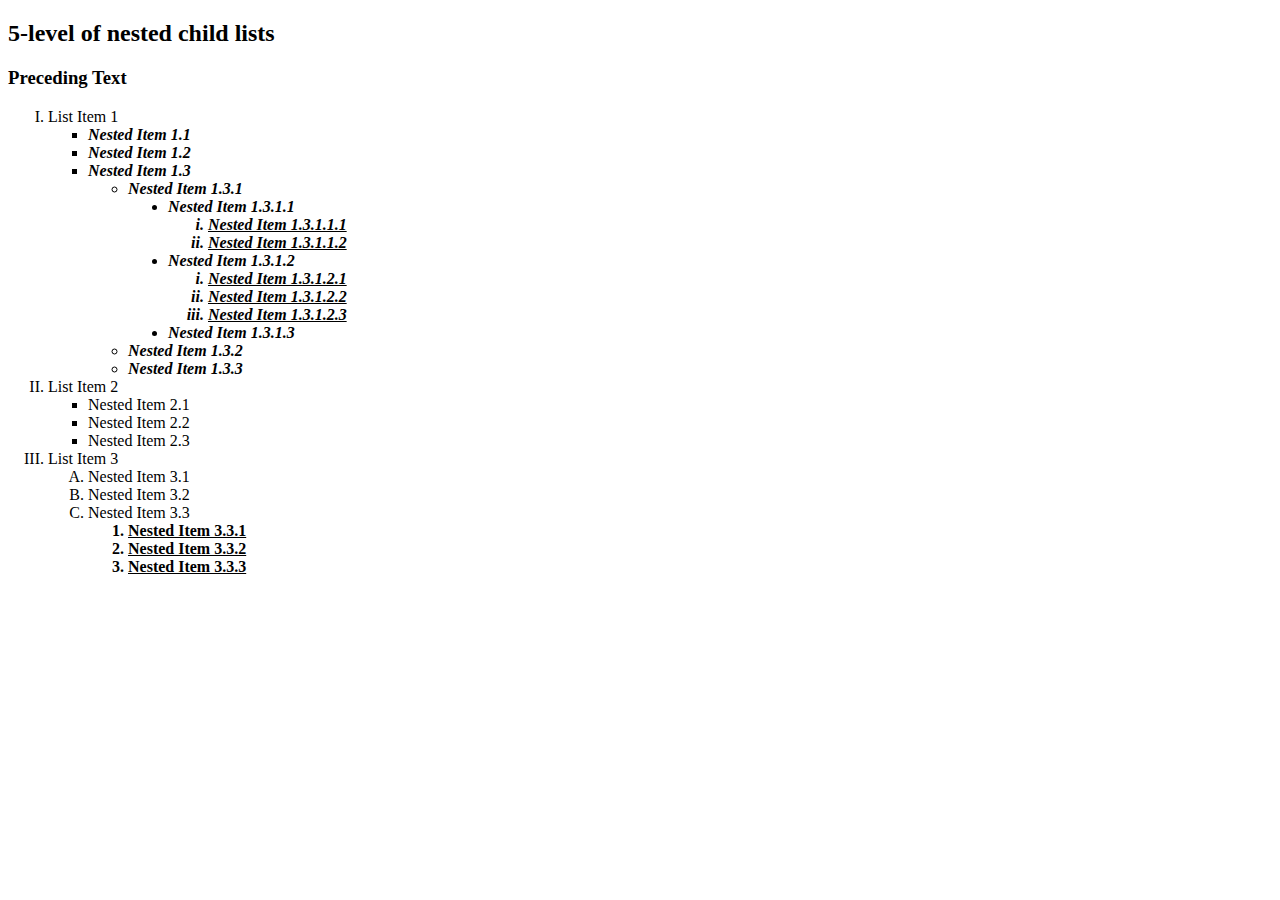
<file: Domasna 1.1/index.html>
<!DOCTYPE html>
<html>
    <head>
        <title>Working with multi-level nested HTML lists</title>
    </head>

    <body>

        <h2>5-level of nested child lists</h2>

        <h3>Preceding Text</h3>

        <ol type="I">

            <li>List Item 1

                <ul type="square"><b><i>

                    <li>Nested Item 1.1</li>
                    <li>Nested Item 1.2</li>
                    <li>Nested Item 1.3

                        <ul type="circle"><i>
                            
                            <li>Nested Item 1.3.1

                                <ul type="disc">

                                    <li>Nested Item 1.3.1.1

                                        <ol type="i"><u>

                                            <li>Nested Item 1.3.1.1.1</li>
                                            <li>Nested Item 1.3.1.1.2</li>  

                                        </u></ol>
                                    </li>
                                    <li>Nested Item 1.3.1.2

                                        <ol type="i"><u>

                                             <li>Nested Item 1.3.1.2.1</li>
                                             <li>Nested Item 1.3.1.2.2</li>
                                             <li>Nested Item 1.3.1.2.3</li>
                                             
                                        </u></ol>
                                    </li>
                                    <li>Nested Item 1.3.1.3</li>
                                    
                                </ul>
                            </li>
                            <li>Nested Item 1.3.2</li>
                            <li>Nested Item 1.3.3</li>
                            
                        </i></ul>
                    </li>
                    
                </i></b></ul>

            </li>

            <li>List Item 2

                 <ul type="square">
                    
                    <li>Nested Item 2.1</li>
                    <li>Nested Item 2.2</li>
                    <li>Nested Item 2.3</li>

                </ul>
            </li>

            <li>List Item 3

                <ol type="A">
                    
                    <li>Nested Item 3.1</li>
                    <li>Nested Item 3.2</li>
                    <li>Nested Item 3.3

                        <ol type="1"><b><u>
                            
                             <li>Nested Item 3.3.1</li>
                             <li>Nested Item 3.3.2</li>
                             <li>Nested Item 3.3.3</li>

                        </u></b></ol>
                        
                </ol>
            </li>

        </ol>



    </body>
</html>
</file>
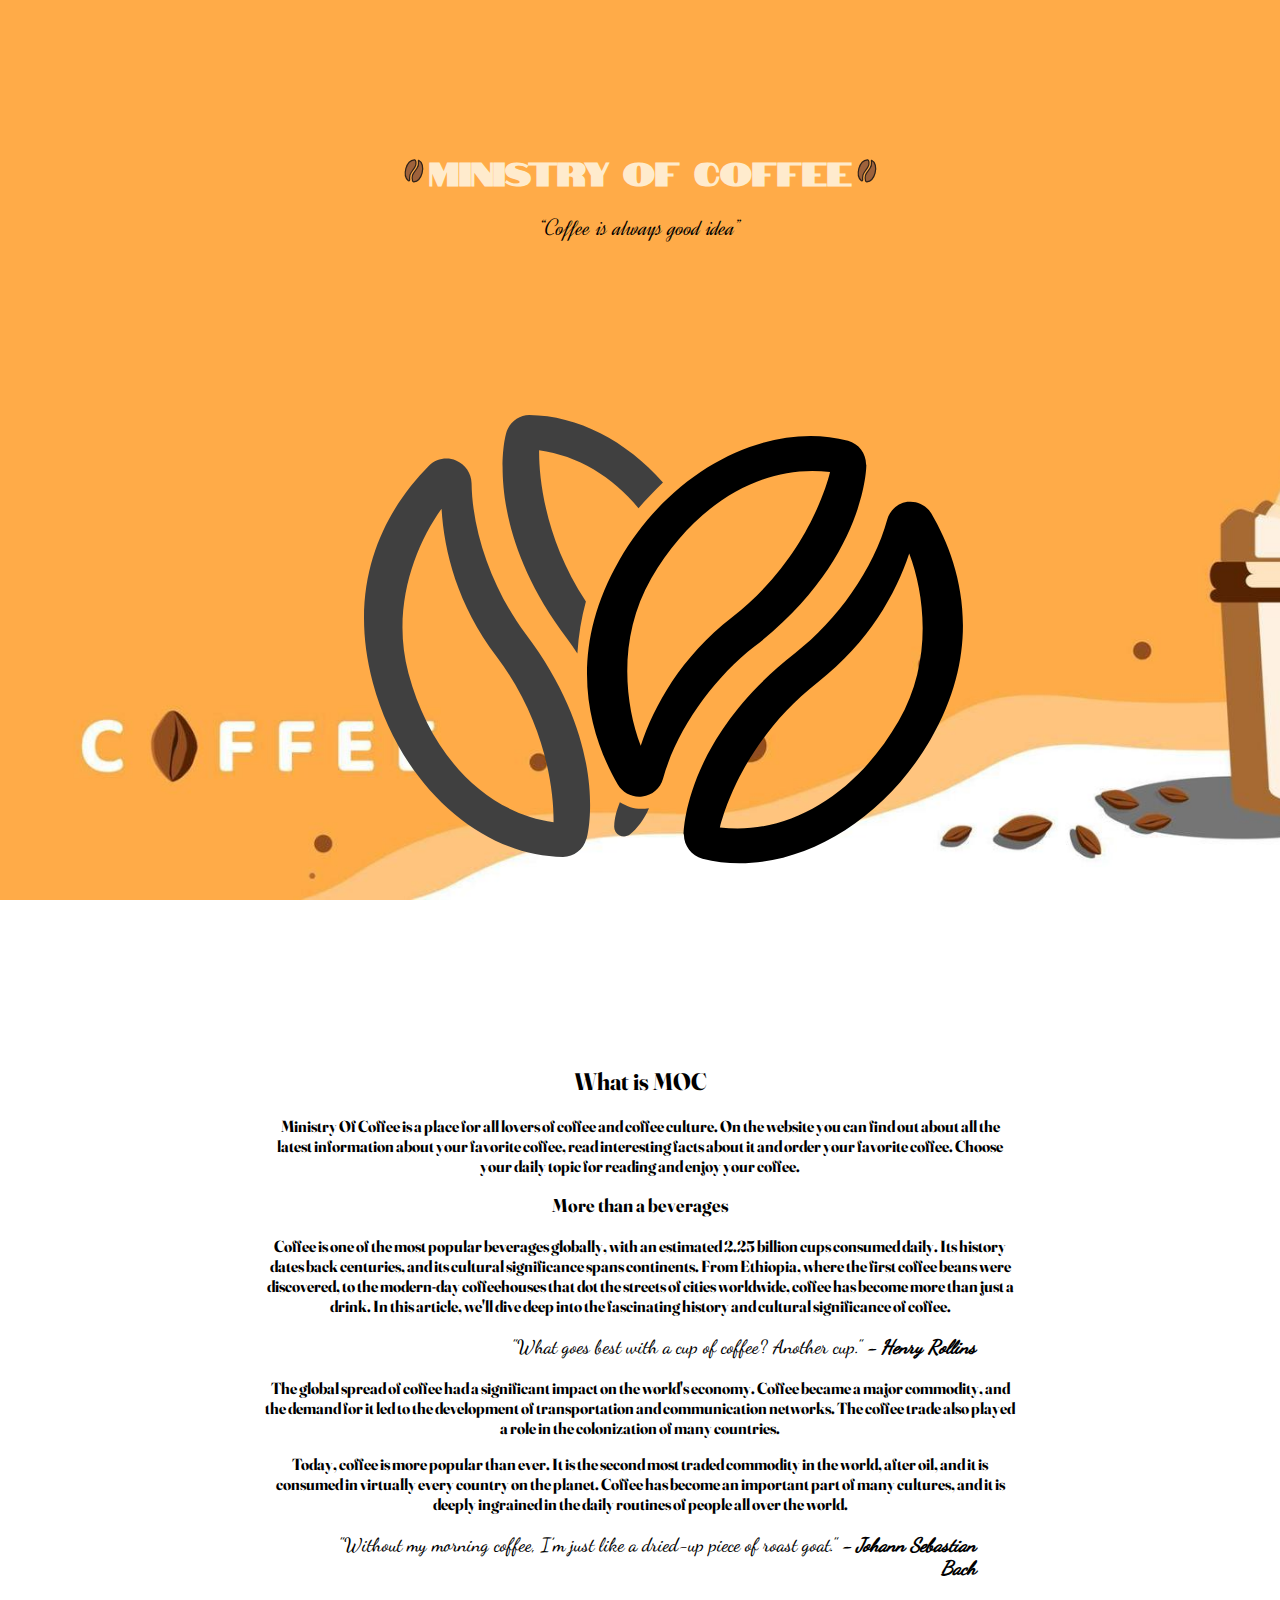
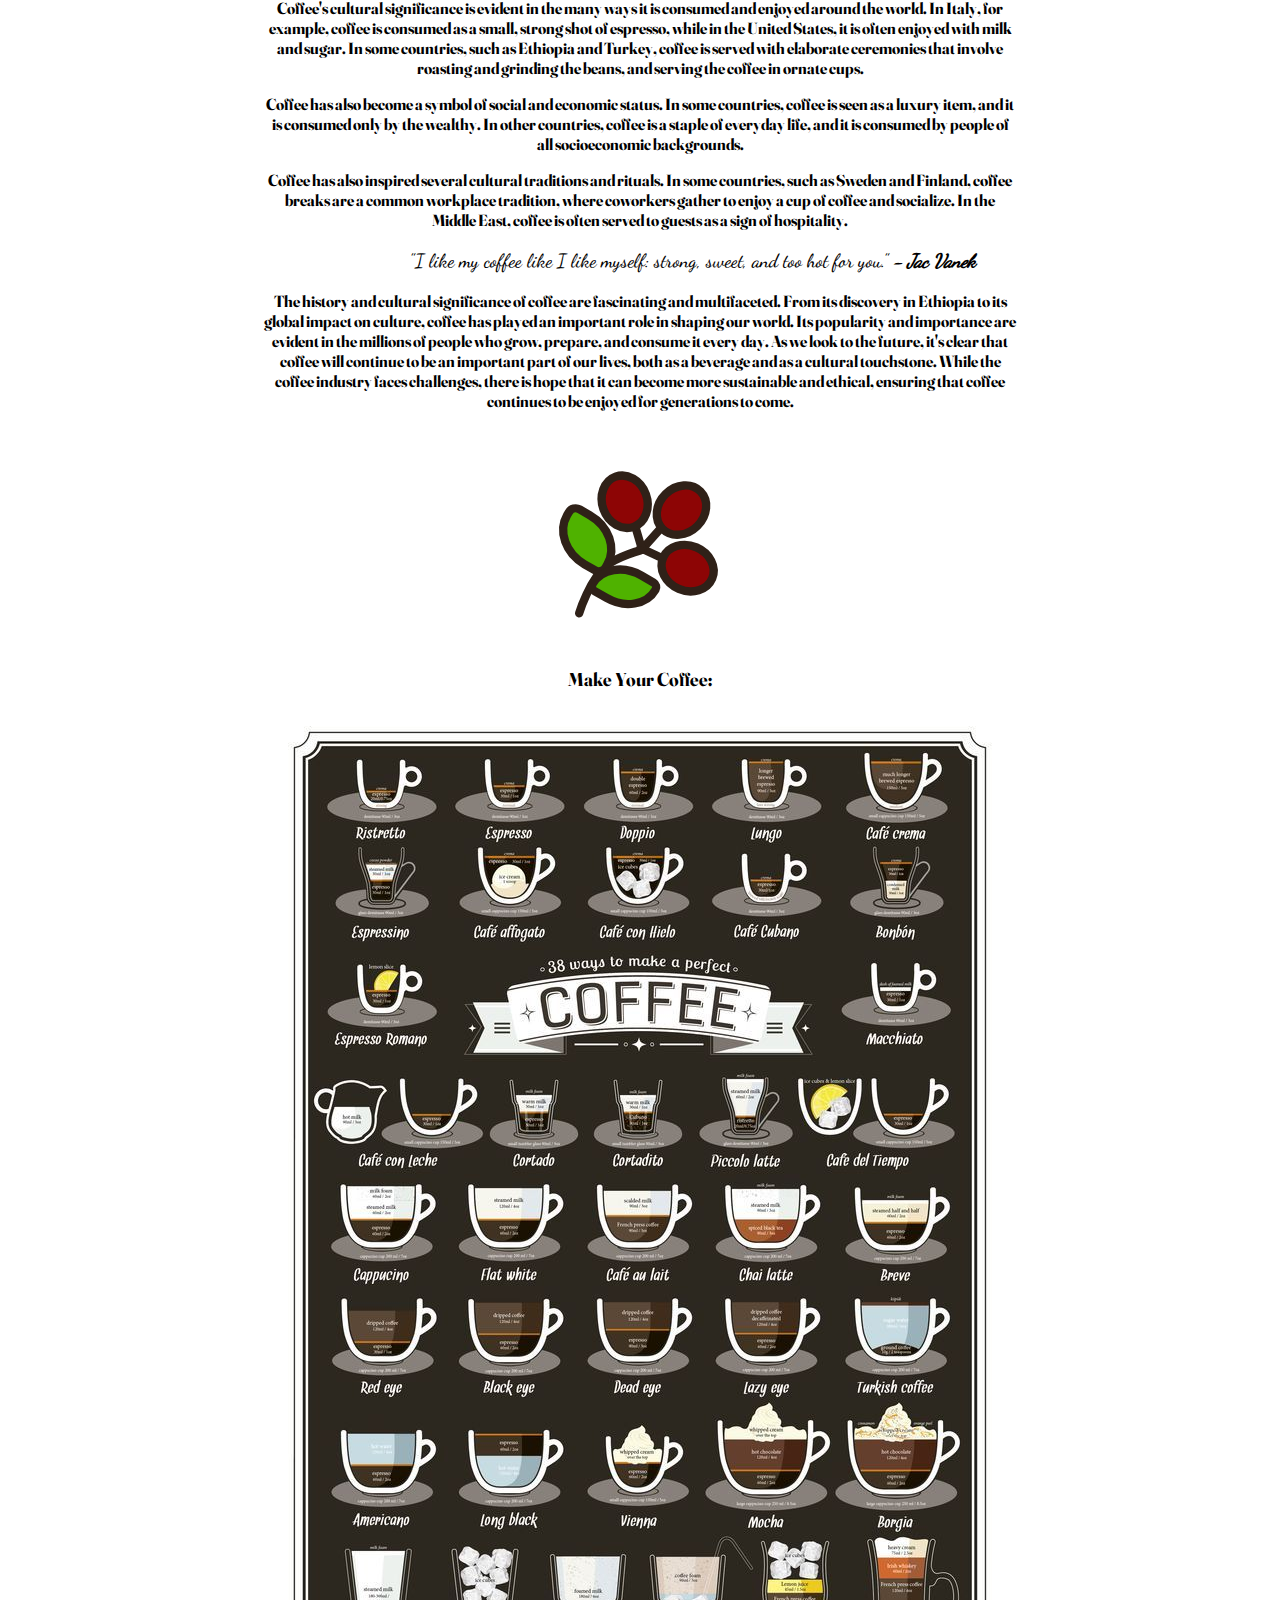
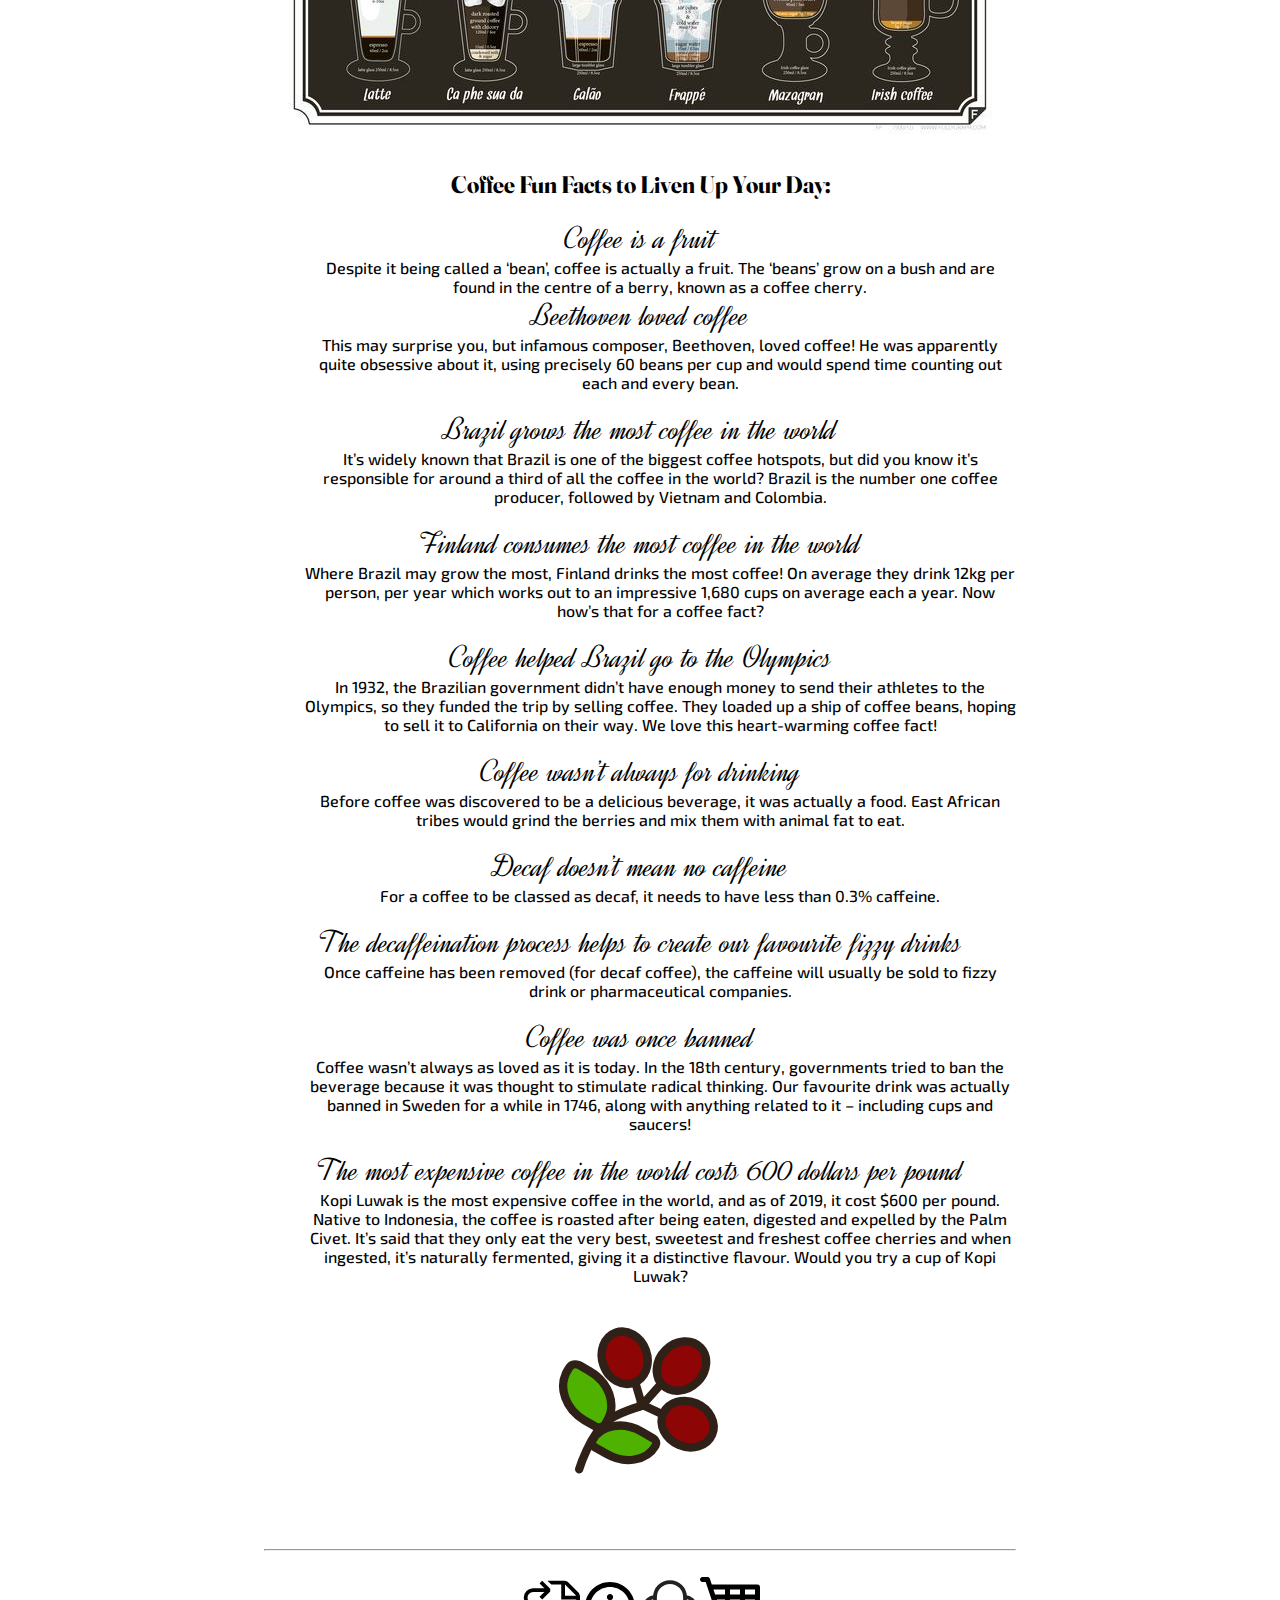
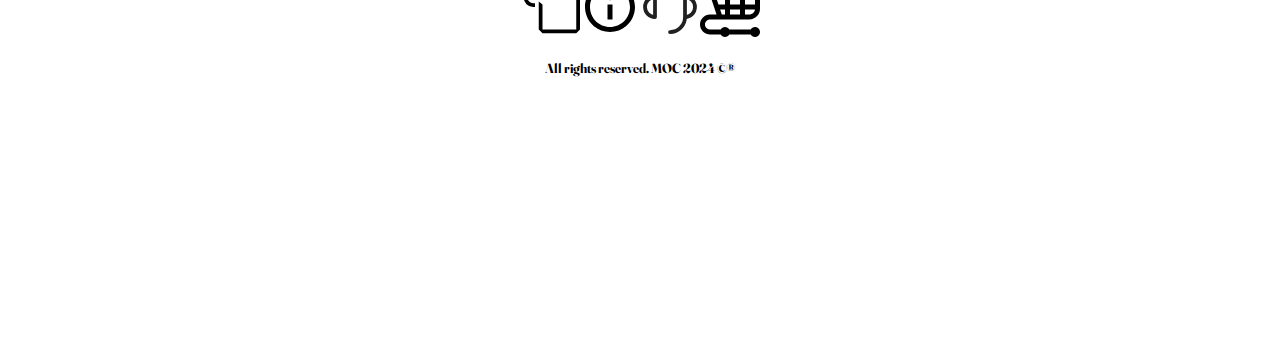
<file: Domasna 1.5 (Updated)/coffee-website/index.html>
<!DOCTYPE html>
<html lang="en">

<head>
    <meta charset="UTF-8">
    <meta name="viewport" content="width=device-width, initial-scale=1.0">
    <title>Home Page</title>
    <link rel="stylesheet" href="styles/style.css" type="text/css">
</head>

<body>
    <header>
        <h1><svg width="30px" height="30px" viewBox="0 0 24 24" fill="none" xmlns="http://www.w3.org/2000/svg">
                <path fill-rule="evenodd" clip-rule="evenodd"
                    d="M8.5581 18.9099C8.60311 19.618 7.89062 20.1044 7.35055 19.6442C5.16871 17.785 4.45172 13.9899 5.48237 10.1435C6.58272 6.03694 9.32065 3.19731 12.3564 3.03964C12.8886 3.01201 13.2769 3.51632 13.3582 4.04291C13.4204 4.44576 13.5161 4.85313 13.5603 5.21401C13.7317 6.61365 13.3786 8.02025 12.5667 9.17223L9.72895 13.1983C8.8171 14.492 8.37643 16.052 8.4768 17.6309L8.5581 18.9099ZM15.5137 3.49628C15.5292 3.4222 15.6073 3.42901 15.6758 3.46102C18.6989 4.87234 19.6518 9.19062 18.4644 13.622C17.4013 17.5896 14.8115 20.3743 11.8982 20.7007C11.2742 20.7706 10.8213 20.091 10.7733 19.4649C10.7197 18.7664 10.5516 18.0113 10.5174 17.4732C10.4353 16.1814 10.7958 14.9051 11.5419 13.8466L14.3796 9.82049C15.372 8.41251 15.8035 6.69334 15.5941 4.98266C15.4754 4.01337 15.484 3.63885 15.5137 3.49628Z"
                    fill="#9E623B" stroke="#2F2118" stroke-width="0.96" />
            </svg>Ministry of Coffee<svg width="30px" height="30px" viewBox="0 0 24 24" fill="none"
                xmlns="http://www.w3.org/2000/svg">
                <path fill-rule="evenodd" clip-rule="evenodd"
                    d="M8.5581 18.9099C8.60311 19.618 7.89062 20.1044 7.35055 19.6442C5.16871 17.785 4.45172 13.9899 5.48237 10.1435C6.58272 6.03694 9.32065 3.19731 12.3564 3.03964C12.8886 3.01201 13.2769 3.51632 13.3582 4.04291C13.4204 4.44576 13.5161 4.85313 13.5603 5.21401C13.7317 6.61365 13.3786 8.02025 12.5667 9.17223L9.72895 13.1983C8.8171 14.492 8.37643 16.052 8.4768 17.6309L8.5581 18.9099ZM15.5137 3.49628C15.5292 3.4222 15.6073 3.42901 15.6758 3.46102C18.6989 4.87234 19.6518 9.19062 18.4644 13.622C17.4013 17.5896 14.8115 20.3743 11.8982 20.7007C11.2742 20.7706 10.8213 20.091 10.7733 19.4649C10.7197 18.7664 10.5516 18.0113 10.5174 17.4732C10.4353 16.1814 10.7958 14.9051 11.5419 13.8466L14.3796 9.82049C15.372 8.41251 15.8035 6.69334 15.5941 4.98266C15.4754 4.01337 15.484 3.63885 15.5137 3.49628Z"
                    fill="#9E623B" stroke="#2F2118" stroke-width="0.96" />
            </svg></h1>
        <q>Coffee is always good idea</q><br>
        <a href="about.html"><img src="img/Coffee-Beans.svg" alt="LogoCoffee" loading="eager" id="logoimage"></a>
    </header>
    <main>
        <section>
            <article>
                <h2>What is MOC</h2>
                <p>Ministry Of Coffee is a place for all lovers of coffee and coffee culture. On the website you can
                    find out about all the latest information about your favorite coffee, read interesting facts about it and
                    order your favorite coffee. Choose your daily topic for reading and enjoy your coffee.</p>
            </article>
            <article>
                <h3>More than a beverages</h3>
                <p>Coffee is one of the most popular beverages globally, with an estimated 2.25 billion cups consumed
                    daily. Its history dates back centuries, and its cultural significance spans continents. From
                    Ethiopia, where the first coffee beans were discovered, to the modern-day coffeehouses that dot the
                    streets of cities worldwide, coffee has become more than just a drink. In this article, we'll dive
                    deep into the fascinating history and cultural significance of coffee.</p>
                <blockquote>
                    "What goes best with a cup of coffee? Another cup."
                    <cite>- Henry Rollins</cite>
                </blockquote>
                <p>The global spread of coffee had a significant impact on the world's economy. Coffee became a major
                    commodity, and the demand for it led to the development of transportation and communication
                    networks. The coffee trade also played a role in the colonization of many countries.</p>
                <p>Today, coffee is more popular than ever. It is the second most traded commodity in the world, after
                    oil, and it is consumed in virtually every country on the planet. Coffee has become an important
                    part of many cultures, and it is deeply ingrained in the daily routines of people all over the
                    world.</p>
                <blockquote>
                    "Without my morning coffee, I’m just like a dried-up piece of roast goat."
                    <cite>- Johann Sebastian Bach</cite>
                </blockquote>
                <p>Coffee's cultural significance is evident in the many ways it is consumed and enjoyed around the
                    world. In Italy, for example, coffee is consumed as a small, strong shot of espresso, while in the
                    United States, it is often enjoyed with milk and sugar. In some countries, such as Ethiopia and
                    Turkey, coffee is served with elaborate ceremonies that involve roasting and grinding the beans, and
                    serving the coffee in ornate cups.</p>
                <p>Coffee has also become a symbol of social and economic status. In some countries, coffee is seen as a
                    luxury item, and it is consumed only by the wealthy. In other countries, coffee is a staple of
                    everyday life, and it is consumed by people of all socioeconomic backgrounds.</p>
                <p>Coffee has also inspired several cultural traditions and rituals. In some countries, such as Sweden
                    and Finland, coffee breaks are a common workplace tradition, where coworkers gather to enjoy a cup
                    of coffee and socialize. In the Middle East, coffee is often served to guests as a sign of
                    hospitality.</p>
                <blockquote>
                    "I like my coffee like I like myself: strong, sweet, and too hot for you."
                    <cite>- Jac Vanek</cite>
                </blockquote>
                <p>The history and cultural significance of coffee are fascinating and multifaceted. From its discovery
                    in Ethiopia to its global impact on culture, coffee has played an important role in shaping our
                    world. Its popularity and importance are evident in the millions of people who grow, prepare, and
                    consume it every day. As we look to the future, it's clear that coffee will continue to be an
                    important part of our lives, both as a beverage and as a cultural touchstone. While the coffee
                    industry faces challenges, there is hope that it can become more sustainable and ethical, ensuring
                    that coffee continues to be enjoyed for generations to come.</p><br>
                <img src="img/coffee-coffee-tree-svgrepo-com.svg" alt="CoffeeTree" loading="eager" width="200">
            </article>
            <article>
                <h3>Make Your Coffee:</h3>
                <img src="img/coffee-recipe.jpg" alt="CoffeeRecipe" loading="eager">
            </article>
            <h2>Coffee Fun Facts to Liven Up Your Day:</h2>
            <article>
                <dl>
                    <dt>Coffee is a fruit</dt>
                    <dd>Despite it being called a ‘bean’, coffee is actually a fruit. The ‘beans’ grow on a bush and are
                        found in the centre of a berry, known as a coffee cherry.</dd>
                    <dt>Beethoven loved coffee</dt>
                    <dd>This may surprise you, but infamous composer, Beethoven, loved coffee! He was apparently quite
                        obsessive about it, using precisely 60 beans per cup and would spend time counting out each and
                        every bean.</dd><br>
                    <dt>Brazil grows the most coffee in the world</dt>
                    <dd>It’s widely known that Brazil is one of the biggest coffee hotspots, but did you know it’s
                        responsible for around a third of all the coffee in the world? Brazil is the number one coffee
                        producer, followed by Vietnam and Colombia.</dd><br>
                    <dt>Finland consumes the most coffee in the world</dt>
                    <dd>Where Brazil may grow the most, Finland drinks the most coffee! On average they drink 12kg per
                        person, per year which works out to an impressive 1,680 cups on average each a year. Now how’s
                        that for a coffee fact?</dd><br>
                    <dt>Coffee helped Brazil go to the Olympics</dt>
                    <dd>In 1932, the Brazilian government didn’t have enough money to send their athletes to the
                        Olympics, so they funded the trip by selling coffee. They loaded up a ship of coffee beans,
                        hoping to sell it to California on their way. We love this heart-warming coffee fact!</dd><br>
                    <dt>Coffee wasn’t always for drinking</dt>
                    <dd>Before coffee was discovered to be a delicious beverage, it was actually a food. East African
                        tribes would grind the berries and mix them with animal fat to eat.</dd><br>
                    <dt>Decaf doesn’t mean no caffeine</dt>
                    <dd>For a coffee to be classed as decaf, it needs to have less than 0.3% caffeine.</dd><br>
                    <dt>The decaffeination process helps to create our favourite fizzy drinks</dt>
                    <dd>Once caffeine has been removed (for decaf coffee), the caffeine will usually be sold to fizzy
                        drink or pharmaceutical companies.</dd><br>
                    <dt>Coffee was once banned</dt>
                    <dd>Coffee wasn’t always as loved as it is today. In the 18th century, governments tried to ban the
                        beverage because it was thought to stimulate radical thinking. Our favourite drink was actually
                        banned in Sweden for a while in 1746, along with anything related to it – including cups and
                        saucers!</dd><br>
                    <dt>The most expensive coffee in the world costs 600 dollars per pound</dt>
                    <dd>Kopi Luwak is the most expensive coffee in the world, and as of 2019, it cost $600 per pound.
                        Native to Indonesia, the coffee is roasted after being eaten, digested and expelled by the Palm
                        Civet. It’s said that they only eat the very best, sweetest and freshest coffee cherries and
                        when ingested, it’s naturally fermented, giving it a distinctive flavour. Would you try a cup of
                        Kopi Luwak?</dd>
                </dl>
                <img src="img/coffee-coffee-tree-svgrepo-com.svg" alt="CoffeeTree" loading="lazy" width="200">
            </article>
        </section><br><br>
        <hr><br>
    </main>
    <footer>
        <div><a href=""><img src="img/go-to top.svg" alt="GoToTop" width="60" title="Go to Top"></a><a
                href="about.html"><img src="img/about-us.svg" alt="AboutUs" width="60" title="About Us"></a><a
                href="contact.html"><img src="img/contact-us.svg" alt="ContactUs" width="60" title="Contact Us"></a><a
                href="shop.html"><img src="img/webshop.svg" alt="WebShop" width="60" title="Coffee Shop"></a></div>
        <p><small>All rights reserved. MOC 2024 &copy;&reg;</small></p>
    </footer>
</body>

</html>
</file>
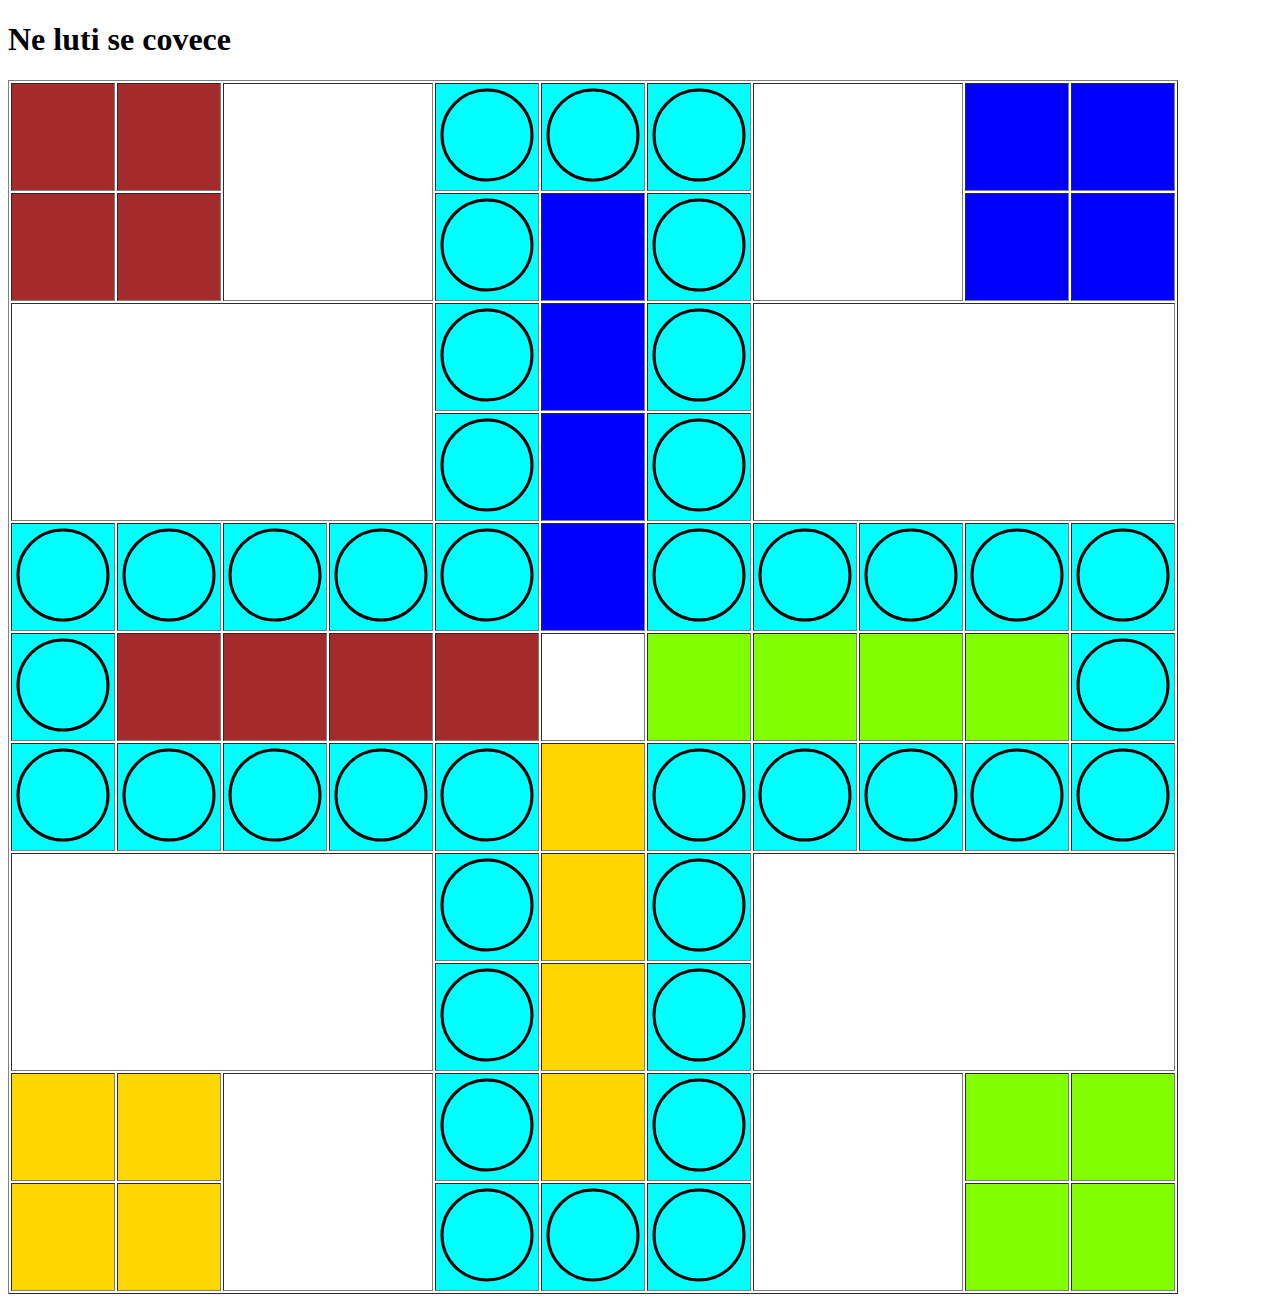
<file: Domasna 1.3/domasna.html>
<!DOCTYPE html>
<html lang="en">
<head>
    <meta charset="UTF-8">
    <meta name="viewport" content="width=device-width, initial-scale=1.0">
    <title>Table Homework</title>
</head>
<body>
    <h1>Ne luti se covece</h1>
        <table border="1" cellpadding="1">
            <thead>
                <tr>
                    <th style="background-color: brown;"></th>
                    <th style="background-color: brown;"></th>
                    <th colspan="2" rowspan="2"></th>
                    <th style="background-color: aqua;"><svg height="100" width="100" xmlns="http://www.w3.org/2000/svg">
                        <circle r="45" cx="50" cy="50" fill="aqua" stroke="black" stroke-width="3" />
                      </svg></th>
                    <th style="background-color: aqua;"><svg height="100" width="100" xmlns="http://www.w3.org/2000/svg">
                        <circle r="45" cx="50" cy="50" fill="aqua" stroke="black" stroke-width="3" />
                      </svg></th>
                    <th style="background-color: aqua;"><svg height="100" width="100" xmlns="http://www.w3.org/2000/svg">
                        <circle r="45" cx="50" cy="50" fill="aqua" stroke="black" stroke-width="3"/>
                      </svg></th>
                    <th colspan="2" rowspan="2"></th>
                    <th style="background-color: blue;"></th>
                    <th style="background-color: blue;"></th>
                </tr>
                <tr>
                    <th style="background-color: brown;"></th>
                    <th style="background-color: brown;"></th>
                    <th style="background-color: aqua;"><svg height="100" width="100" xmlns="http://www.w3.org/2000/svg">
                        <circle r="45" cx="50" cy="50" fill="aqua" stroke="black" stroke-width="3" />
                      </svg></th>
                    <th style="background-color: blue;"></th>
                    <th style="background-color: aqua;"><svg height="100" width="100" xmlns="http://www.w3.org/2000/svg">
                        <circle r="45" cx="50" cy="50" fill="aqua" stroke="black" stroke-width="3" />
                      </svg></th>
                    <th style="background-color: blue;"></th>
                    <th style="background-color: blue;"></th>
                </tr>

            </thead>
            <tbody>
                <tr>
                    <td colspan="4" rowspan="2"></td>
                    <td style="background-color: aqua;"><svg height="100" width="100" xmlns="http://www.w3.org/2000/svg">
                        <circle r="45" cx="50" cy="50" fill="aqua" stroke="black" stroke-width="3" />
                      </svg></td>
                    <td style="background-color: blue;"></td>
                    <td style="background-color: aqua;"><svg height="100" width="100" xmlns="http://www.w3.org/2000/svg">
                        <circle r="45" cx="50" cy="50" fill="aqua" stroke="black" stroke-width="3" />
                      </svg></td>
                    <td colspan="4" rowspan="2"></td>
                </tr>
                <tr>
                    <td style="background-color: aqua;"><svg height="100" width="100" xmlns="http://www.w3.org/2000/svg">
                        <circle r="45" cx="50" cy="50" fill="aqua" stroke="black" stroke-width="3" />
                      </svg></td>
                    <td style="background-color: blue;"></td>
                    <td style="background-color: aqua;"><svg height="100" width="100" xmlns="http://www.w3.org/2000/svg">
                        <circle r="45" cx="50" cy="50" fill="aqua" stroke="black" stroke-width="3" />
                      </svg></td>
                </tr>
                <tr>
                    <td style="background-color: aqua;"><svg height="100" width="100" xmlns="http://www.w3.org/2000/svg">
                        <circle r="45" cx="50" cy="50" fill="aqua" stroke="black" stroke-width="3" />
                      </svg></td>
                    <td style="background-color: aqua;"><svg height="100" width="100" xmlns="http://www.w3.org/2000/svg">
                        <circle r="45" cx="50" cy="50" fill="aqua" stroke="black" stroke-width="3" />
                      </svg></td>
                    <td style="background-color: aqua;"><svg height="100" width="100" xmlns="http://www.w3.org/2000/svg">
                        <circle r="45" cx="50" cy="50" fill="aqua" stroke="black" stroke-width="3" />
                      </svg></td>
                    <td style="background-color: aqua;"><svg height="100" width="100" xmlns="http://www.w3.org/2000/svg">
                        <circle r="45" cx="50" cy="50" fill="aqua" stroke="black" stroke-width="3" />
                      </svg></td>
                    <td style="background-color: aqua;"><svg height="100" width="100" xmlns="http://www.w3.org/2000/svg">
                        <circle r="45" cx="50" cy="50" fill="aqua" stroke="black" stroke-width="3" />
                      </svg></td>
                    <td style="background-color: blue;"></td>
                    <td style="background-color: aqua;"><svg height="100" width="100" xmlns="http://www.w3.org/2000/svg">
                        <circle r="45" cx="50" cy="50" fill="aqua" stroke="black" stroke-width="3" />
                      </svg></td>
                    <td style="background-color: aqua;"><svg height="100" width="100" xmlns="http://www.w3.org/2000/svg">
                        <circle r="45" cx="50" cy="50" fill="aqua" stroke="black" stroke-width="3" />
                      </svg></td>
                    <td style="background-color: aqua;"><svg height="100" width="100" xmlns="http://www.w3.org/2000/svg">
                        <circle r="45" cx="50" cy="50" fill="aqua" stroke="black" stroke-width="3" />
                      </svg></td>
                    <td style="background-color: aqua;"><svg height="100" width="100" xmlns="http://www.w3.org/2000/svg">
                        <circle r="45" cx="50" cy="50" fill="aqua" stroke="black" stroke-width="3" />
                      </svg></td>
                    <td style="background-color: aqua;"><svg height="100" width="100" xmlns="http://www.w3.org/2000/svg">
                        <circle r="45" cx="50" cy="50" fill="aqua" stroke="black" stroke-width="3" />
                      </svg></td>
                </tr>
                <tr>
                    <td style="background-color: aqua;"><svg height="100" width="100" xmlns="http://www.w3.org/2000/svg">
                        <circle r="45" cx="50" cy="50" fill="aqua" stroke="black" stroke-width="3" />
                      </svg></td>
                    <td style="background-color: brown;"></td>
                    <td style="background-color: brown;"></td>
                    <td style="background-color: brown;"></td>
                    <td style="background-color: brown;"></td>
                    <td></td>
                    <td style="background-color: chartreuse;"></td>
                    <td style="background-color: chartreuse;"></td>
                    <td style="background-color: chartreuse;"></td>
                    <td style="background-color: chartreuse;"></td>
                    <td style="background-color: aqua;"><svg height="100" width="100" xmlns="http://www.w3.org/2000/svg">
                        <circle r="45" cx="50" cy="50" fill="aqua" stroke="black" stroke-width="3" />
                      </svg></td>
                </tr>
                <tr>
                    <td style="background-color: aqua;"><svg height="100" width="100" xmlns="http://www.w3.org/2000/svg">
                        <circle r="45" cx="50" cy="50" fill="aqua" stroke="black" stroke-width="3" />
                      </svg></td>
                    <td style="background-color: aqua;"><svg height="100" width="100" xmlns="http://www.w3.org/2000/svg">
                        <circle r="45" cx="50" cy="50" fill="aqua" stroke="black" stroke-width="3" />
                      </svg></td>
                    <td style="background-color: aqua;"><svg height="100" width="100" xmlns="http://www.w3.org/2000/svg">
                        <circle r="45" cx="50" cy="50" fill="aqua" stroke="black" stroke-width="3" />
                      </svg></td>
                    <td style="background-color: aqua;"><svg height="100" width="100" xmlns="http://www.w3.org/2000/svg">
                        <circle r="45" cx="50" cy="50" fill="aqua" stroke="black" stroke-width="3" />
                      </svg></td>
                    <td style="background-color: aqua;"><svg height="100" width="100" xmlns="http://www.w3.org/2000/svg">
                        <circle r="45" cx="50" cy="50" fill="aqua" stroke="black" stroke-width="3" />
                      </svg></td>
                    <td style="background-color: gold;"></td>
                    <td style="background-color: aqua;"><svg height="100" width="100" xmlns="http://www.w3.org/2000/svg">
                        <circle r="45" cx="50" cy="50" fill="aqua" stroke="black" stroke-width="3" />
                      </svg></td>
                    <td style="background-color: aqua;"><svg height="100" width="100" xmlns="http://www.w3.org/2000/svg">
                        <circle r="45" cx="50" cy="50" fill="aqua" stroke="black" stroke-width="3" />
                      </svg></td>
                    <td style="background-color: aqua;"><svg height="100" width="100" xmlns="http://www.w3.org/2000/svg">
                        <circle r="45" cx="50" cy="50" fill="aqua" stroke="black" stroke-width="3" />
                      </svg></td>
                    <td style="background-color: aqua;"><svg height="100" width="100" xmlns="http://www.w3.org/2000/svg">
                        <circle r="45" cx="50" cy="50" fill="aqua" stroke="black" stroke-width="3" />
                      </svg></td>
                    <td style="background-color: aqua;"><svg height="100" width="100" xmlns="http://www.w3.org/2000/svg">
                        <circle r="45" cx="50" cy="50" fill="aqua" stroke="black" stroke-width="3" />
                      </svg></td>
                </tr>
                <tr>
                    <td colspan="4" rowspan="2"></td>
                    <td style="background-color: aqua;"><svg height="100" width="100" xmlns="http://www.w3.org/2000/svg">
                        <circle r="45" cx="50" cy="50" fill="aqua" stroke="black" stroke-width="3" />
                      </svg></td>
                    <td style="background-color: gold;"></td>
                    <td style="background-color: aqua;"><svg height="100" width="100" xmlns="http://www.w3.org/2000/svg">
                        <circle r="45" cx="50" cy="50" fill="aqua" stroke="black" stroke-width="3" />
                      </svg></td>
                    <td colspan="4" rowspan="2"></td>
                </tr>
                <tr>
                    <td style="background-color: aqua;"><svg height="100" width="100" xmlns="http://www.w3.org/2000/svg">
                        <circle r="45" cx="50" cy="50" fill="aqua" stroke="black" stroke-width="3" />
                      </svg></td>
                    <td style="background-color: gold;"></td>
                    <td style="background-color: aqua;"><svg height="100" width="100" xmlns="http://www.w3.org/2000/svg">
                        <circle r="45" cx="50" cy="50" fill="aqua" stroke="black" stroke-width="3" />
                      </svg></td>
                </tr>
                <tr>
                    <td style="background-color: gold;"></td>
                    <td style="background-color: gold;"></td>
                    <td colspan="2" rowspan="2"></td>
                    <td style="background-color: aqua;"><svg height="100" width="100" xmlns="http://www.w3.org/2000/svg">
                        <circle r="45" cx="50" cy="50" fill="aqua" stroke="black" stroke-width="3" />
                      </svg></td>
                    <td style="background-color: gold;"></td>
                    <td style="background-color: aqua;"><svg height="100" width="100" xmlns="http://www.w3.org/2000/svg">
                        <circle r="45" cx="50" cy="50" fill="aqua" stroke="black" stroke-width="3" />
                      </svg></td>
                    <td colspan="2" rowspan="2"></td>
                    <td style="background-color: chartreuse;"></td>
                    <td style="background-color: chartreuse;"></td>
                </tr>
                <tr>
                    <td style="background-color: gold;"></td>
                    <td style="background-color: gold;"></td>
                    <td style="background-color: aqua;"><svg height="100" width="100" xmlns="http://www.w3.org/2000/svg">
                        <circle r="45" cx="50" cy="50" fill="aqua" stroke="black" stroke-width="3" />
                      </svg></td>
                    <td style="background-color: aqua;"><svg height="100" width="100" xmlns="http://www.w3.org/2000/svg">
                        <circle r="45" cx="50" cy="50" fill="aqua" stroke="black" stroke-width="3" />
                      </svg></td>
                    <td style="background-color: aqua;"><svg height="100" width="100" xmlns="http://www.w3.org/2000/svg">
                        <circle r="45" cx="50" cy="50" fill="aqua" stroke="black" stroke-width="3" />
                      </svg></td>
                    <td style="background-color: chartreuse;"></td>
                    <td style="background-color: chartreuse;"></td>
                </tr>

            </tbody>
        </table>
</body>
</html>
</file>
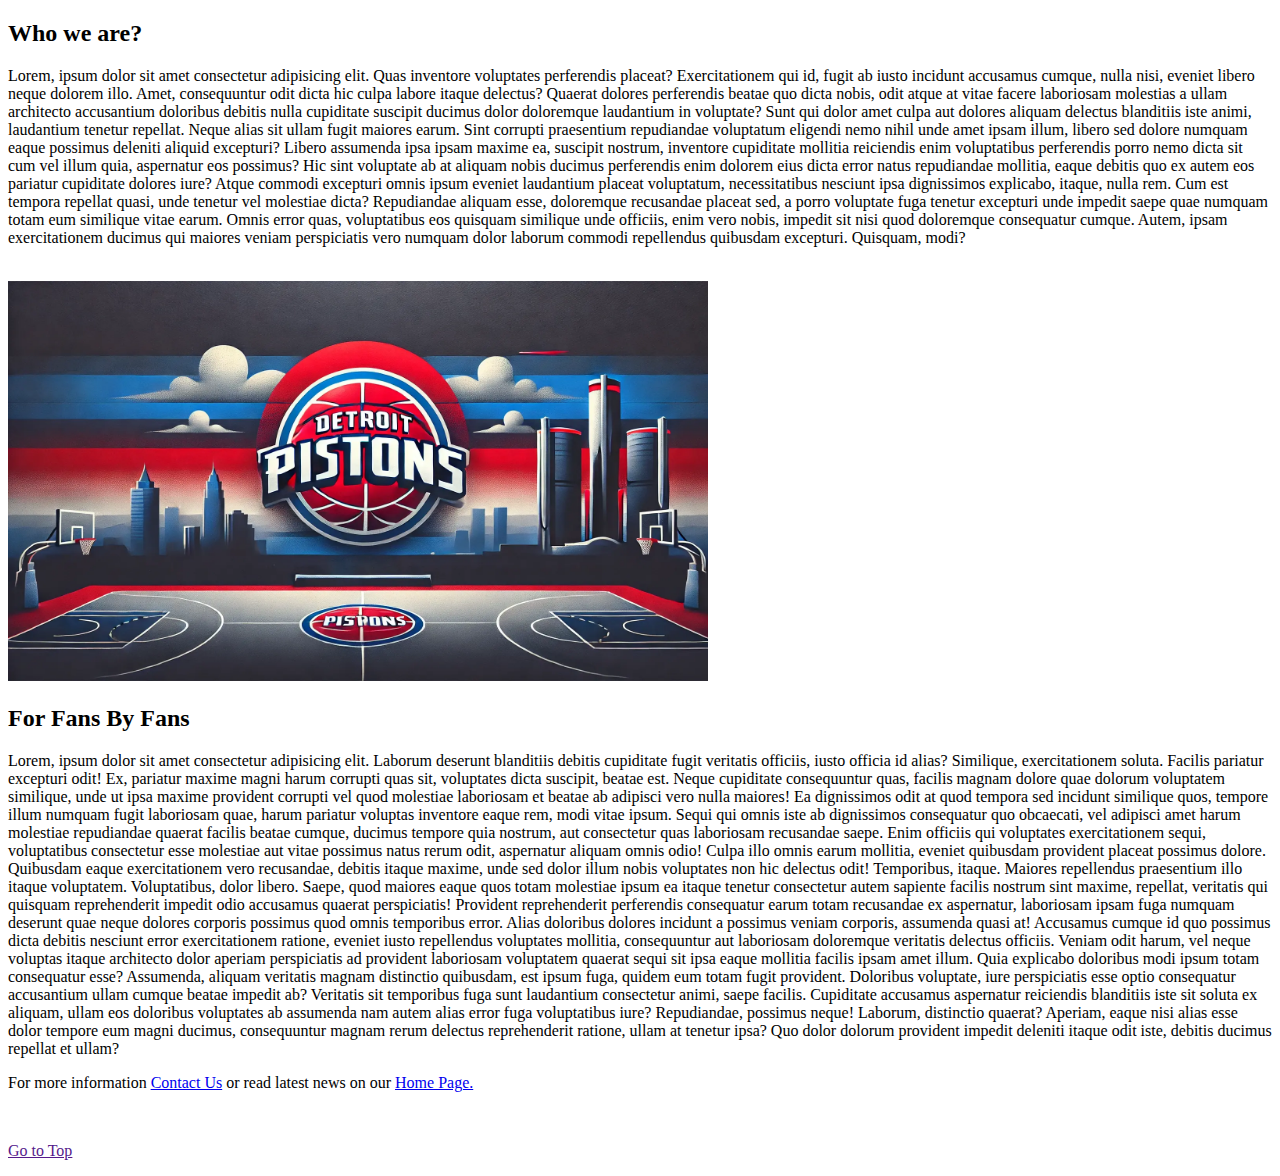
<file: Domasna 1.2/domasna 1.2/about-us.html>
<!DOCTYPE html>
<html lang="en">
<head>
    <meta charset="UTF-8">
    <meta name="viewport" content="width=device-width, initial-scale=1.0">
    <title>About Us</title>
</head>
<body>
    <h2>Who we are?</h2>
        <p>Lorem, ipsum dolor sit amet consectetur adipisicing elit. Quas inventore voluptates perferendis placeat? Exercitationem qui id, fugit ab iusto incidunt accusamus cumque, nulla nisi, eveniet libero neque dolorem illo. Amet, consequuntur odit dicta hic culpa labore itaque delectus? Quaerat dolores perferendis beatae quo dicta nobis, odit atque at vitae facere laboriosam molestias a ullam architecto accusantium doloribus debitis nulla cupiditate suscipit ducimus dolor doloremque laudantium in voluptate? Sunt qui dolor amet culpa aut dolores aliquam delectus blanditiis iste animi, laudantium tenetur repellat. Neque alias sit ullam fugit maiores earum. Sint corrupti praesentium repudiandae voluptatum eligendi nemo nihil unde amet ipsam illum, libero sed dolore numquam eaque possimus deleniti aliquid excepturi? Libero assumenda ipsa ipsam maxime ea, suscipit nostrum, inventore cupiditate mollitia reiciendis enim voluptatibus perferendis porro nemo dicta sit cum vel illum quia, aspernatur eos possimus? Hic sint voluptate ab at aliquam nobis ducimus perferendis enim dolorem eius dicta error natus repudiandae mollitia, eaque debitis quo ex autem eos pariatur cupiditate dolores iure? Atque commodi excepturi omnis ipsum eveniet laudantium placeat voluptatum, necessitatibus nesciunt ipsa dignissimos explicabo, itaque, nulla rem. Cum est tempora repellat quasi, unde tenetur vel molestiae dicta? Repudiandae aliquam esse, doloremque recusandae placeat sed, a porro voluptate fuga tenetur excepturi unde impedit saepe quae numquam totam eum similique vitae earum. Omnis error quas, voluptatibus eos quisquam similique unde officiis, enim vero nobis, impedit sit nisi quod doloremque consequatur cumque. Autem, ipsam exercitationem ducimus qui maiores veniam perspiciatis vero numquam dolor laborum commodi repellendus quibusdam excepturi. Quisquam, modi?</p><br>
        <img src="img/detroit-pistons-color-codes.webp" alt="Detroit Pistons Ground" width="700" loading="eager" title="Goin' to Work">
    <h2>For Fans By Fans</h2>    
        <p>Lorem, ipsum dolor sit amet consectetur adipisicing elit. Laborum deserunt blanditiis debitis cupiditate fugit veritatis officiis, iusto officia id alias? Similique, exercitationem soluta. Facilis pariatur excepturi odit! Ex, pariatur maxime magni harum corrupti quas sit, voluptates dicta suscipit, beatae est. Neque cupiditate consequuntur quas, facilis magnam dolore quae dolorum voluptatem similique, unde ut ipsa maxime provident corrupti vel quod molestiae laboriosam et beatae ab adipisci vero nulla maiores! Ea dignissimos odit at quod tempora sed incidunt similique quos, tempore illum numquam fugit laboriosam quae, harum pariatur voluptas inventore eaque rem, modi vitae ipsum. Sequi qui omnis iste ab dignissimos consequatur quo obcaecati, vel adipisci amet harum molestiae repudiandae quaerat facilis beatae cumque, ducimus tempore quia nostrum, aut consectetur quas laboriosam recusandae saepe. Enim officiis qui voluptates exercitationem sequi, voluptatibus consectetur esse molestiae aut vitae possimus natus rerum odit, aspernatur aliquam omnis odio! Culpa illo omnis earum mollitia, eveniet quibusdam provident placeat possimus dolore. Quibusdam eaque exercitationem vero recusandae, debitis itaque maxime, unde sed dolor illum nobis voluptates non hic delectus odit! Temporibus, itaque. Maiores repellendus praesentium illo itaque voluptatem. Voluptatibus, dolor libero. Saepe, quod maiores eaque quos totam molestiae ipsum ea itaque tenetur consectetur autem sapiente facilis nostrum sint maxime, repellat, veritatis qui quisquam reprehenderit impedit odio accusamus quaerat perspiciatis! Provident reprehenderit perferendis consequatur earum totam recusandae ex aspernatur, laboriosam ipsam fuga numquam deserunt quae neque dolores corporis possimus quod omnis temporibus error. Alias doloribus dolores incidunt a possimus veniam corporis, assumenda quasi at! Accusamus cumque id quo possimus dicta debitis nesciunt error exercitationem ratione, eveniet iusto repellendus voluptates mollitia, consequuntur aut laboriosam doloremque veritatis delectus officiis. Veniam odit harum, vel neque voluptas itaque architecto dolor aperiam perspiciatis ad provident laboriosam voluptatem quaerat sequi sit ipsa eaque mollitia facilis ipsam amet illum. Quia explicabo doloribus modi ipsum totam consequatur esse? Assumenda, aliquam veritatis magnam distinctio quibusdam, est ipsum fuga, quidem eum totam fugit provident. Doloribus voluptate, iure perspiciatis esse optio consequatur accusantium ullam cumque beatae impedit ab? Veritatis sit temporibus fuga sunt laudantium consectetur animi, saepe facilis. Cupiditate accusamus aspernatur reiciendis blanditiis iste sit soluta ex aliquam, ullam eos doloribus voluptates ab assumenda nam autem alias error fuga voluptatibus iure? Repudiandae, possimus neque! Laborum, distinctio quaerat? Aperiam, eaque nisi alias esse dolor tempore eum magni ducimus, consequuntur magnam rerum delectus reprehenderit ratione, ullam at tenetur ipsa? Quo dolor dolorum provident impedit deleniti itaque odit iste, debitis ducimus repellat et ullam?</p>

        <p>For more information <a href="contact.html">Contact Us</a> or read latest news on our <a href="home.html">Home Page.</a></p><br>
        <p><a href="">Go to Top</a></p>
    
</body>
</html>
</file>
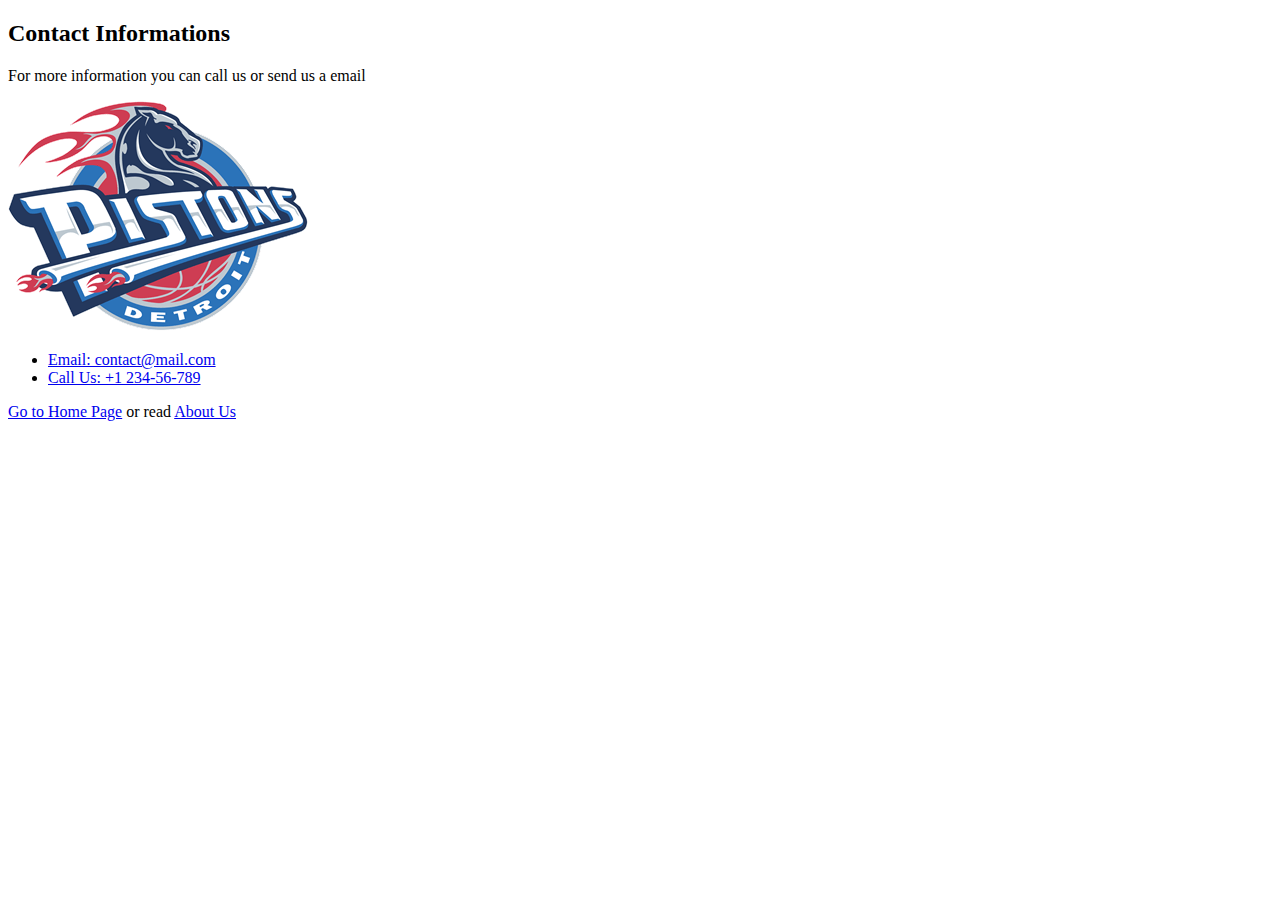
<file: Domasna 1.2/domasna 1.2/contact.html>
<!DOCTYPE html>
<html lang="en">
<head>
    <meta charset="UTF-8">
    <meta name="viewport" content="width=device-width, initial-scale=1.0">
    <title>Contact</title>
</head>
<body>
    <h2>Contact Informations</h2>
        <p>For more information you can call us or send us a email</p>
        <img src="img/detroit-pistons-logo-7050787620-seeklogo.com.png" alt="">
        <ul>
            <li><a href="mailto:contact@mail.com">Email: contact@mail.com</a></li>
            <li><a href="tel:+123456789">Call Us: +1 234-56-789</a></li>
        </ul>
        <p></p>
        <p><a href="home.html">Go to Home Page</a> or read <a href="about-us.html">About Us</a></p> 
    
</body>
</html>
</file>
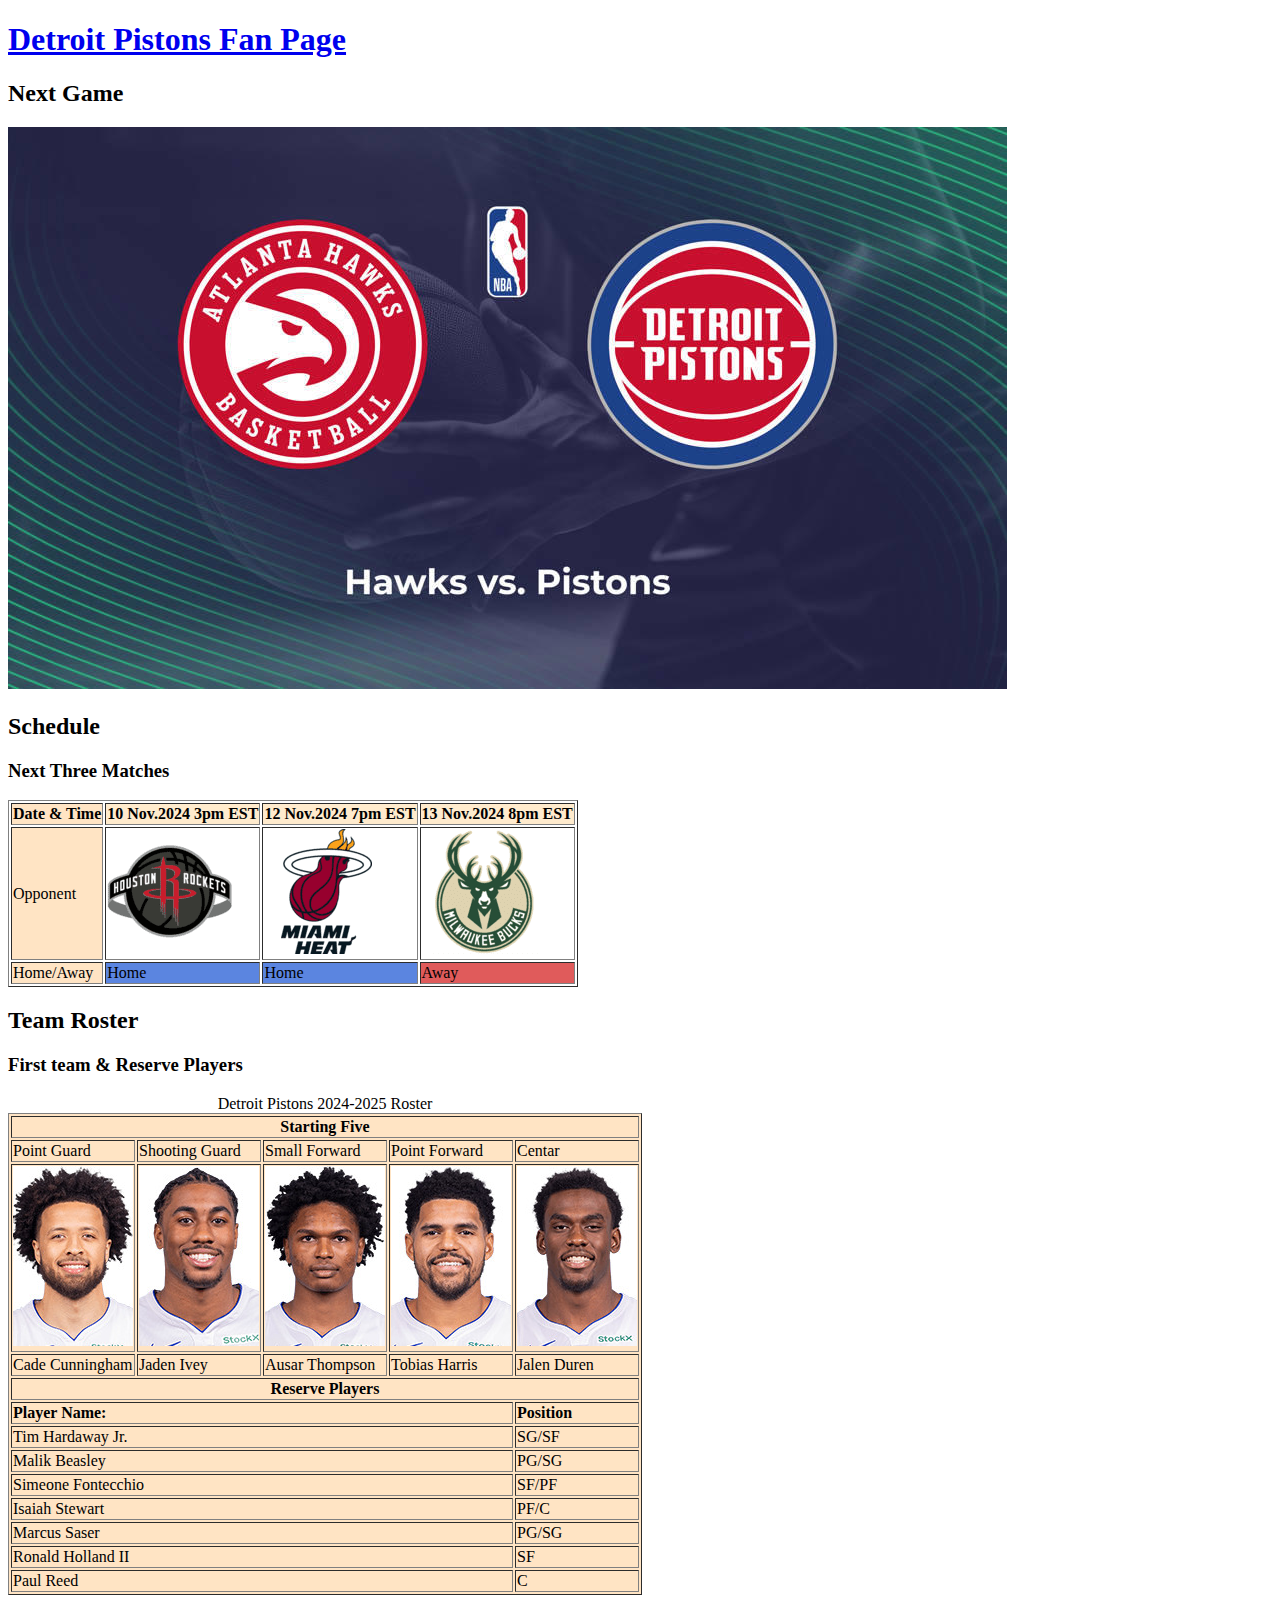
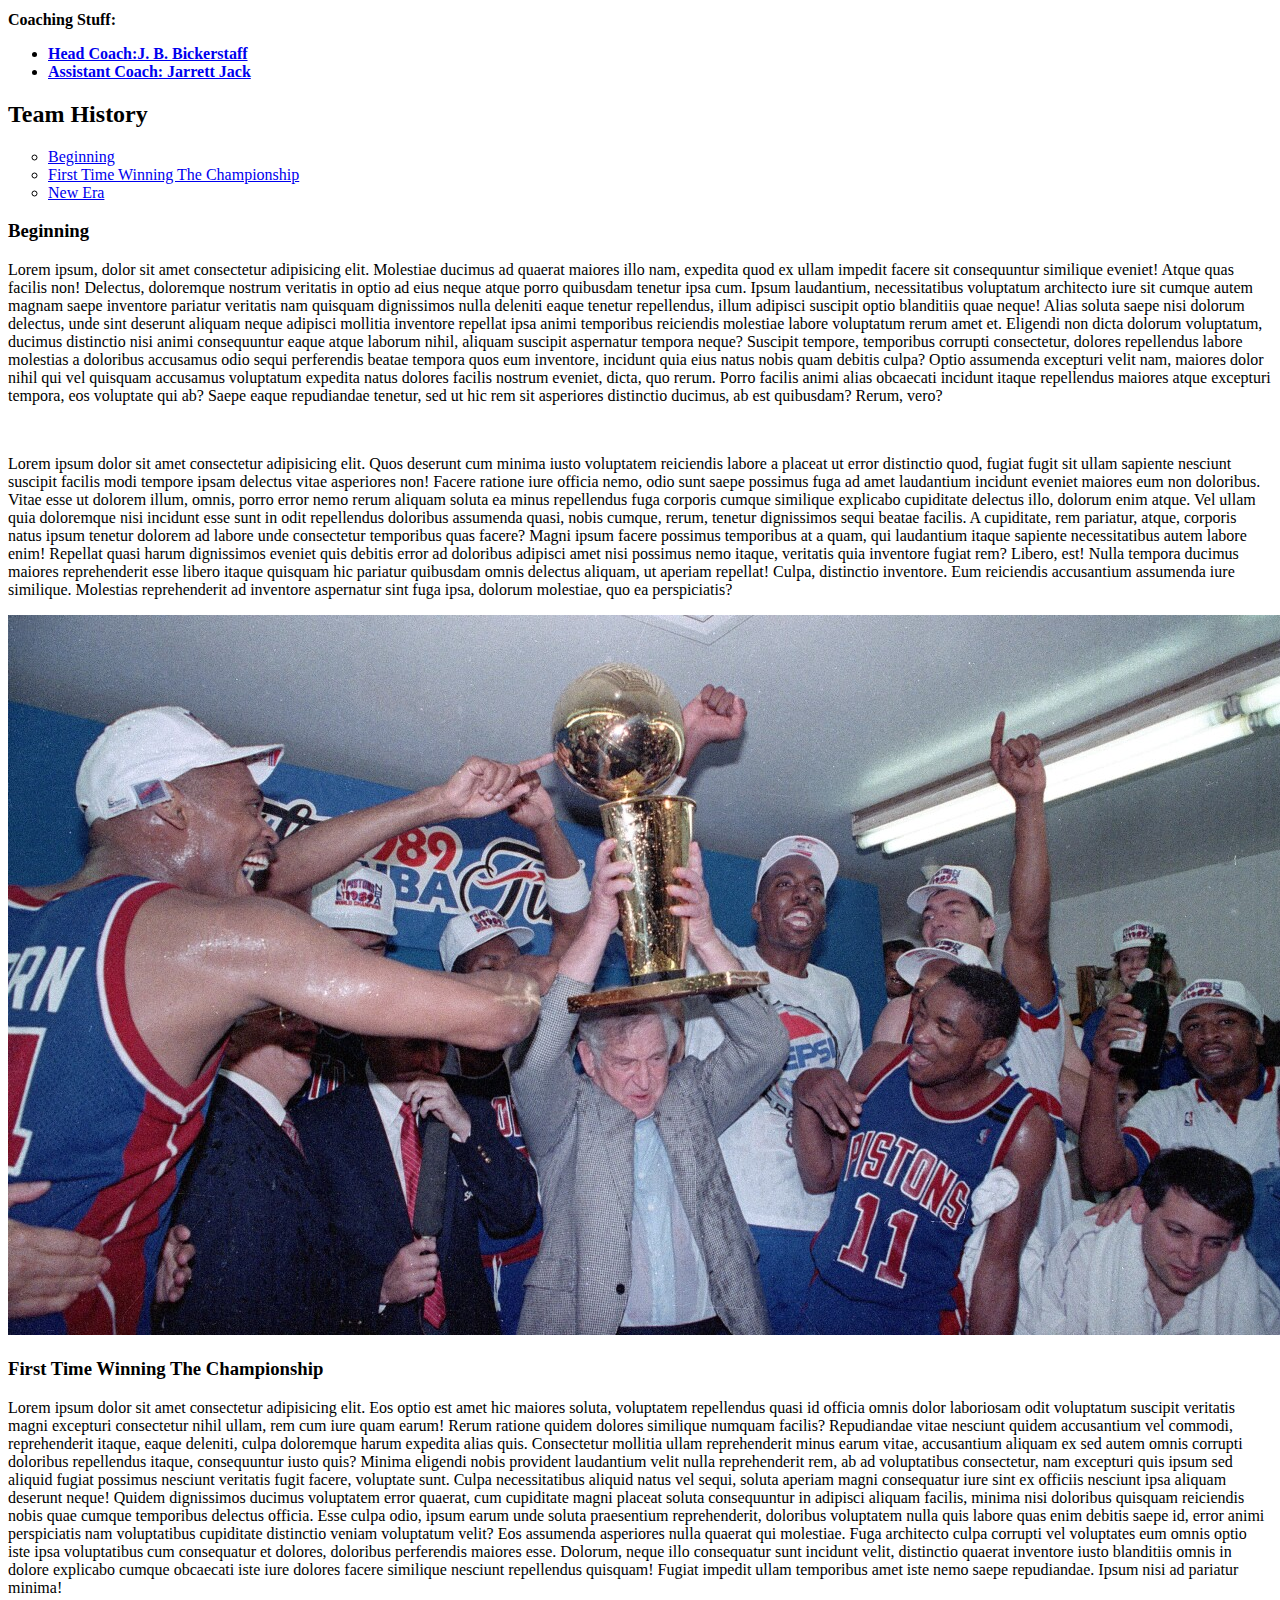
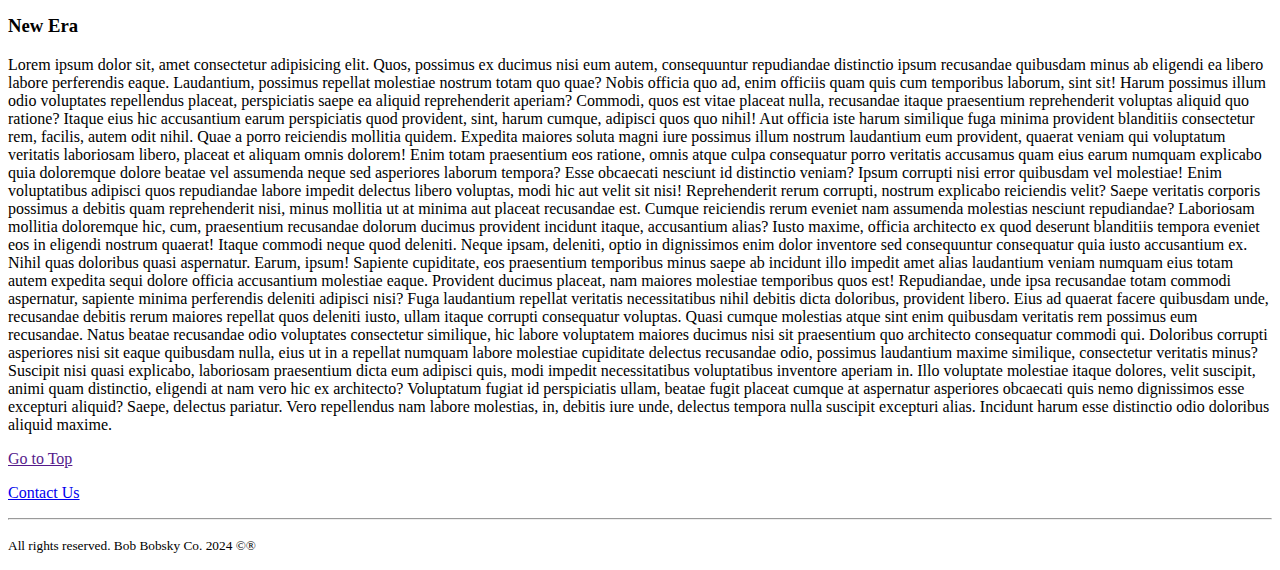
<file: Domasna 1.2/domasna 1.2/home.html>
<!DOCTYPE html>
<html lang="en">
<head>
    <meta charset="UTF-8">
    <meta name="viewport" content="width=device-width, initial-scale=1.0">
    <title>Home Page</title>
</head>
<body>
    <h1><a href="about-us.html">Detroit Pistons Fan Page</a></h1>
        <h2><b>Next Game</b></h2>
            <a href="about-us.html"><img src="img/hawks-pistons.jpg" alt="HawksvsPistons" usemap="#nextmatch">
                <map name="nextmatch">
                    <area shape="circle" coords="293,215,121" href="https://www.nba.com/hawks/" alt="Atlanta-Left" target="_blank">
                    <area shape="circle" coords="703,217,125" href="https://www.nba.com/pistons/" alt="Detroit-Right" target="_blank">
                    <area shape="rect" coords="521,169,480,82" href="https://www.nba.com/" alt="NBA-Offical" target="_blank">
                </map>
            </a>
        <h2 id="section1">Schedule</h2>
            <h3>Next Three Matches</h3>
                <table border="1">
                    <thead>
                        <tr>
                            <th style="background-color: bisque;">Date & Time</th>
                            <th style="background-color: blanchedalmond;">10 Nov.2024 3pm EST</th>
                            <th style="background-color: blanchedalmond;">12 Nov.2024 7pm EST</th>
                            <th style="background-color: blanchedalmond;">13 Nov.2024 8pm EST</th>
                        </tr>
                    </thead>
                    <tbody>    
                        <tr>
                            <td style="background-color: bisque;">Opponent</td>
                            <td><a href="https://www.nba.com/rockets/" target="_blank"><img src="img/HOU-2025.png" alt="HOU-logo" loading="eager"></a></td>
                            <td><a href="https://www.nba.com/heat/" target="_blank"><img src="img/MIA-2025.png" alt="MIA-logo" loading="eager"></a></td>
                            <td><a href="https://www.nba.com/bucks/" target="_blank"><img src="img/MIL-2025.png" alt="MIL-logo" loading="eager"></a></td>
                        </tr>
                    </tbody>
                    <tfoot>
                        <tr>
                            <td style="background-color: bisque;">Home/Away</td>
                            <td style="background-color: rgb(91, 133, 224);">Home</td>
                            <td style="background-color: rgb(91, 133, 224);">Home</td>
                            <td style="background-color: rgb(224, 91, 91);">Away</td>
                        </tr>
                    </tfoot>
                </table>    
        <h2 id="section2">Team Roster</h2>        
            <h3>First team & Reserve Players</h3>
                <table border="1" style="background-color: bisque;">
                    <caption>Detroit Pistons 2024-2025 Roster</caption>
                    <thead>

                    </thead>
                    <tbody>
                        <tr>
                            <th scope="col" colspan="5">Starting Five</th>
                        </tr>
                        <tr>
                            <td>Point Guard</td>
                            <td>Shooting Guard</td>
                            <td>Small Forward</td>
                            <td>Point Forward</td>
                            <td>Centar</td>
                        </tr>
                        <tr>
                            <td><a href="https://www.espn.com/nba/player/_/id/4432166/cade-cunningham" target="_blank"><img src="img/cunnica01.jpg" loading="lazy" alt="Cade Cunningham"></a></td>
                            <td><a href="https://www.espn.com/nba/player/_/id/4433218/jaden-ivey" target="_blank"><img src="img/iveyja01.jpg" loading="lazy" alt="Jaden Ivey"></a></td>
                            <td><a href="https://www.espn.com/nba/player/_/id/4684742/ausar-thompson" target="_blank"><img src="img/thompau01.jpg" loading="lazy" alt="Ausar Thompson"></a></td>
                            <td><a href="https://www.espn.com/nba/player/_/id/6440/tobias-harris" target="_blank"><img src="img/harrito02.jpg" loading="lazy" alt="Tobias Harris"></a></td>
                            <td><a href="https://www.espn.com/nba/player/_/id/4433621/jalen-duren" target="_blank"><img src="img/durenja01.jpg" loading="lazy" alt="Jalen Duren"></a></td>
                        </tr>
                        <tr>
                            <td>Cade Cunningham</td>
                            <td>Jaden Ivey</td>
                            <td>Ausar Thompson</td>
                            <td>Tobias Harris</td>
                            <td>Jalen Duren</td>
                        </tr>
                        <tr>
                            <th scope="col" colspan="5">Reserve Players</th>
                        </tr>
                        <tr>
                            <td colspan="4"><b>Player Name:</b></td>
                            <td><b>Position</b></td>
                        </tr>
                        <tr>
                            <td colspan="4">Tim Hardaway Jr.</td>
                            <td>SG/SF</td>
                        </tr>
                        <tr>
                            <td colspan="4">Malik Beasley</td>
                            <td>PG/SG</td>
                        </tr>
                        <tr>
                            <td colspan="4">Simeone Fontecchio</td>
                            <td>SF/PF</td>
                        </tr>
                        <tr>
                            <td colspan="4">Isaiah Stewart</td>
                            <td>PF/C</td>
                        </tr>
                        <tr>
                            <td colspan="4">Marcus Saser</td>
                            <td>PG/SG</td>
                        </tr>
                        <tr>
                            <td colspan="4">Ronald Holland II</td>
                            <td>SF</td>
                        </tr>
                        <tr>
                            <td colspan="4">Paul Reed</td>
                            <td>C</td>
                        </tr>
                    </tbody>
                </table>    
                
                <p><b>Coaching Stuff:
                    <ul type="round">
                        <li><a href="https://en.wikipedia.org/wiki/J._B._Bickerstaff" target="_blank">Head Coach:J. B. Bickerstaff</a></li>
                        <li><a href="https://en.wikipedia.org/wiki/Jarrett_Jack" target="_blank">Assistant Coach: Jarrett Jack</a></li>
                    </ul>
                </b></p>
        <h2 id="section3">Team History</h2>
                <p><ul type="circle">
                    <li><a href="#section4">Beginning</a></li>
                    <li><a href="#section5">First Time Winning The Championship</a></li>
                    <li><a href="#section6">New Era</a></li>
                </ul></p>                
            <h3 id="section4">Beginning</h3>
                <p>Lorem ipsum, dolor sit amet consectetur adipisicing elit. Molestiae ducimus ad quaerat maiores illo nam, expedita quod ex ullam impedit facere sit consequuntur similique eveniet! Atque quas facilis non! Delectus, doloremque nostrum veritatis in optio ad eius neque atque porro quibusdam tenetur ipsa cum. Ipsum laudantium, necessitatibus voluptatum architecto iure sit cumque autem magnam saepe inventore pariatur veritatis nam quisquam dignissimos nulla deleniti eaque tenetur repellendus, illum adipisci suscipit optio blanditiis quae neque! Alias soluta saepe nisi dolorum delectus, unde sint deserunt aliquam neque adipisci mollitia inventore repellat ipsa animi temporibus reiciendis molestiae labore voluptatum rerum amet et. Eligendi non dicta dolorum voluptatum, ducimus distinctio nisi animi consequuntur eaque atque laborum nihil, aliquam suscipit aspernatur tempora neque? Suscipit tempore, temporibus corrupti consectetur, dolores repellendus labore molestias a doloribus accusamus odio sequi perferendis beatae tempora quos eum inventore, incidunt quia eius natus nobis quam debitis culpa? Optio assumenda excepturi velit nam, maiores dolor nihil qui vel quisquam accusamus voluptatum expedita natus dolores facilis nostrum eveniet, dicta, quo rerum. Porro facilis animi alias obcaecati incidunt itaque repellendus maiores atque excepturi tempora, eos voluptate qui ab? Saepe eaque repudiandae tenetur, sed ut hic rem sit asperiores distinctio ducimus, ab est quibusdam? Rerum, vero?</p><br>
                <p>Lorem ipsum dolor sit amet consectetur adipisicing elit. Quos deserunt cum minima iusto voluptatem reiciendis labore a placeat ut error distinctio quod, fugiat fugit sit ullam sapiente nesciunt suscipit facilis modi tempore ipsam delectus vitae asperiores non! Facere ratione iure officia nemo, odio sunt saepe possimus fuga ad amet laudantium incidunt eveniet maiores eum non doloribus. Vitae esse ut dolorem illum, omnis, porro error nemo rerum aliquam soluta ea minus repellendus fuga corporis cumque similique explicabo cupiditate delectus illo, dolorum enim atque. Vel ullam quia doloremque nisi incidunt esse sunt in odit repellendus doloribus assumenda quasi, nobis cumque, rerum, tenetur dignissimos sequi beatae facilis. A cupiditate, rem pariatur, atque, corporis natus ipsum tenetur dolorem ad labore unde consectetur temporibus quas facere? Magni ipsum facere possimus temporibus at a quam, qui laudantium itaque sapiente necessitatibus autem labore enim! Repellat quasi harum dignissimos eveniet quis debitis error ad doloribus adipisci amet nisi possimus nemo itaque, veritatis quia inventore fugiat rem? Libero, est! Nulla tempora ducimus maiores reprehenderit esse libero itaque quisquam hic pariatur quibusdam omnis delectus aliquam, ut aperiam repellat! Culpa, distinctio inventore. Eum reiciendis accusantium assumenda iure similique. Molestias reprehenderit ad inventore aspernatur sint fuga ipsa, dolorum molestiae, quo ea perspiciatis?</p>
                <img src="img/winning.jpg" alt="NBA Final" title="Winning NBA Final">
            <h3 id="section5">First Time Winning The Championship</h3>   
                <p>Lorem ipsum dolor sit amet consectetur adipisicing elit. Eos optio est amet hic maiores soluta, voluptatem repellendus quasi id officia omnis dolor laboriosam odit voluptatum suscipit veritatis magni excepturi consectetur nihil ullam, rem cum iure quam earum! Rerum ratione quidem dolores similique numquam facilis? Repudiandae vitae nesciunt quidem accusantium vel commodi, reprehenderit itaque, eaque deleniti, culpa doloremque harum expedita alias quis. Consectetur mollitia ullam reprehenderit minus earum vitae, accusantium aliquam ex sed autem omnis corrupti doloribus repellendus itaque, consequuntur iusto quis? Minima eligendi nobis provident laudantium velit nulla reprehenderit rem, ab ad voluptatibus consectetur, nam excepturi quis ipsum sed aliquid fugiat possimus nesciunt veritatis fugit facere, voluptate sunt. Culpa necessitatibus aliquid natus vel sequi, soluta aperiam magni consequatur iure sint ex officiis nesciunt ipsa aliquam deserunt neque! Quidem dignissimos ducimus voluptatem error quaerat, cum cupiditate magni placeat soluta consequuntur in adipisci aliquam facilis, minima nisi doloribus quisquam reiciendis nobis quae cumque temporibus delectus officia. Esse culpa odio, ipsum earum unde soluta praesentium reprehenderit, doloribus voluptatem nulla quis labore quas enim debitis saepe id, error animi perspiciatis nam voluptatibus cupiditate distinctio veniam voluptatum velit? Eos assumenda asperiores nulla quaerat qui molestiae. Fuga architecto culpa corrupti vel voluptates eum omnis optio iste ipsa voluptatibus cum consequatur et dolores, doloribus perferendis maiores esse. Dolorum, neque illo consequatur sunt incidunt velit, distinctio quaerat inventore iusto blanditiis omnis in dolore explicabo cumque obcaecati iste iure dolores facere similique nesciunt repellendus quisquam! Fugiat impedit ullam temporibus amet iste nemo saepe repudiandae. Ipsum nisi ad pariatur minima!</p>  
            <h3 id="section6">New Era</h3> 
                <p>Lorem ipsum dolor sit, amet consectetur adipisicing elit. Quos, possimus ex ducimus nisi eum autem, consequuntur repudiandae distinctio ipsum recusandae quibusdam minus ab eligendi ea libero labore perferendis eaque. Laudantium, possimus repellat molestiae nostrum totam quo quae? Nobis officia quo ad, enim officiis quam quis cum temporibus laborum, sint sit! Harum possimus illum odio voluptates repellendus placeat, perspiciatis saepe ea aliquid reprehenderit aperiam? Commodi, quos est vitae placeat nulla, recusandae itaque praesentium reprehenderit voluptas aliquid quo ratione? Itaque eius hic accusantium earum perspiciatis quod provident, sint, harum cumque, adipisci quos quo nihil! Aut officia iste harum similique fuga minima provident blanditiis consectetur rem, facilis, autem odit nihil. Quae a porro reiciendis mollitia quidem. Expedita maiores soluta magni iure possimus illum nostrum laudantium eum provident, quaerat veniam qui voluptatum veritatis laboriosam libero, placeat et aliquam omnis dolorem! Enim totam praesentium eos ratione, omnis atque culpa consequatur porro veritatis accusamus quam eius earum numquam explicabo quia doloremque dolore beatae vel assumenda neque sed asperiores laborum tempora? Esse obcaecati nesciunt id distinctio veniam? Ipsum corrupti nisi error quibusdam vel molestiae! Enim voluptatibus adipisci quos repudiandae labore impedit delectus libero voluptas, modi hic aut velit sit nisi! Reprehenderit rerum corrupti, nostrum explicabo reiciendis velit? Saepe veritatis corporis possimus a debitis quam reprehenderit nisi, minus mollitia ut at minima aut placeat recusandae est. Cumque reiciendis rerum eveniet nam assumenda molestias nesciunt repudiandae? Laboriosam mollitia doloremque hic, cum, praesentium recusandae dolorum ducimus provident incidunt itaque, accusantium alias? Iusto maxime, officia architecto ex quod deserunt blanditiis tempora eveniet eos in eligendi nostrum quaerat! Itaque commodi neque quod deleniti. Neque ipsam, deleniti, optio in dignissimos enim dolor inventore sed consequuntur consequatur quia iusto accusantium ex. Nihil quas doloribus quasi aspernatur. Earum, ipsum! Sapiente cupiditate, eos praesentium temporibus minus saepe ab incidunt illo impedit amet alias laudantium veniam numquam eius totam autem expedita sequi dolore officia accusantium molestiae eaque. Provident ducimus placeat, nam maiores molestiae temporibus quos est! Repudiandae, unde ipsa recusandae totam commodi aspernatur, sapiente minima perferendis deleniti adipisci nisi? Fuga laudantium repellat veritatis necessitatibus nihil debitis dicta doloribus, provident libero. Eius ad quaerat facere quibusdam unde, recusandae debitis rerum maiores repellat quos deleniti iusto, ullam itaque corrupti consequatur voluptas. Quasi cumque molestias atque sint enim quibusdam veritatis rem possimus eum recusandae. Natus beatae recusandae odio voluptates consectetur similique, hic labore voluptatem maiores ducimus nisi sit praesentium quo architecto consequatur commodi qui. Doloribus corrupti asperiores nisi sit eaque quibusdam nulla, eius ut in a repellat numquam labore molestiae cupiditate delectus recusandae odio, possimus laudantium maxime similique, consectetur veritatis minus? Suscipit nisi quasi explicabo, laboriosam praesentium dicta eum adipisci quis, modi impedit necessitatibus voluptatibus inventore aperiam in. Illo voluptate molestiae itaque dolores, velit suscipit, animi quam distinctio, eligendi at nam vero hic ex architecto? Voluptatum fugiat id perspiciatis ullam, beatae fugit placeat cumque at aspernatur asperiores obcaecati quis nemo dignissimos esse excepturi aliquid? Saepe, delectus pariatur. Vero repellendus nam labore molestias, in, debitis iure unde, delectus tempora nulla suscipit excepturi alias. Incidunt harum esse distinctio odio doloribus aliquid maxime.</p>     
                
                <p><a href="">Go to Top</a></p>
                <p><a href="contact.html">Contact Us</a></p>  
                <hr>
                <p><small>All rights reserved. Bob Bobsky Co. 2024 &copy;&reg;</small></p>
      
</body>
</html>
</file>
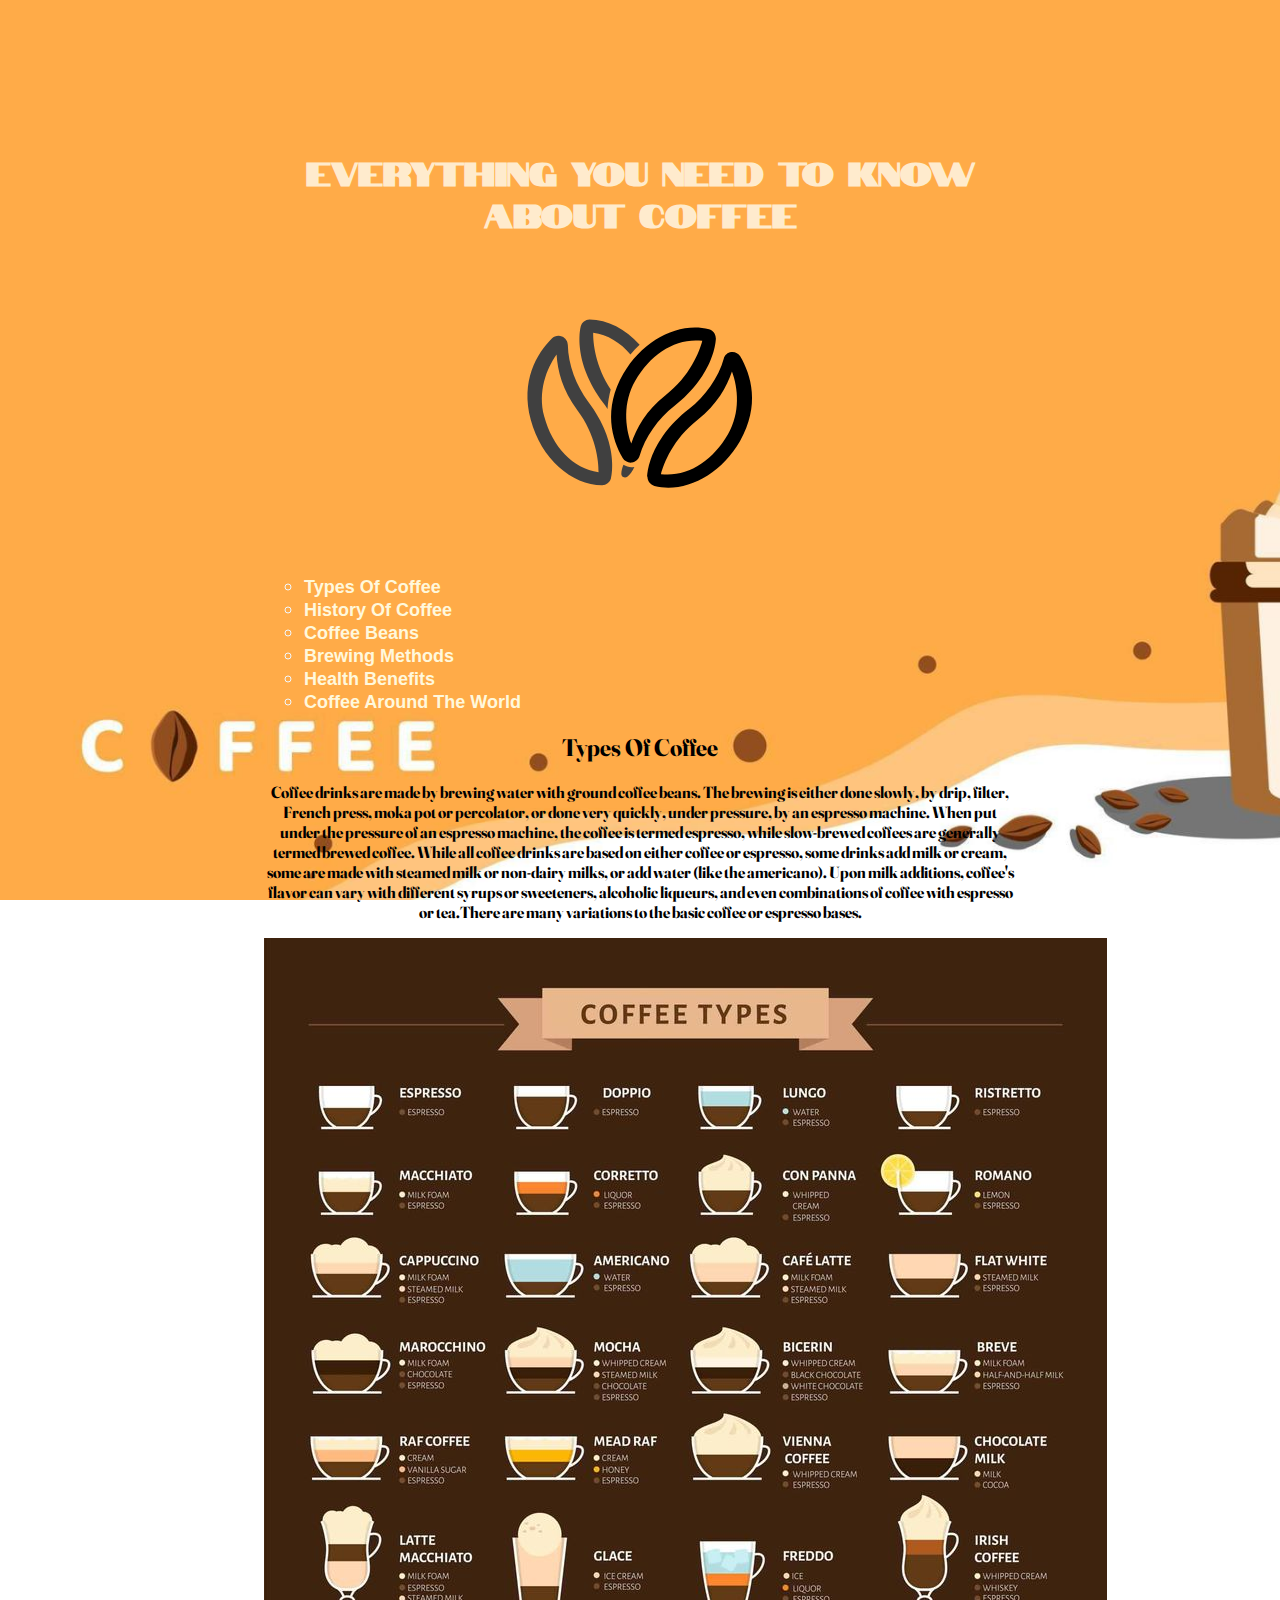
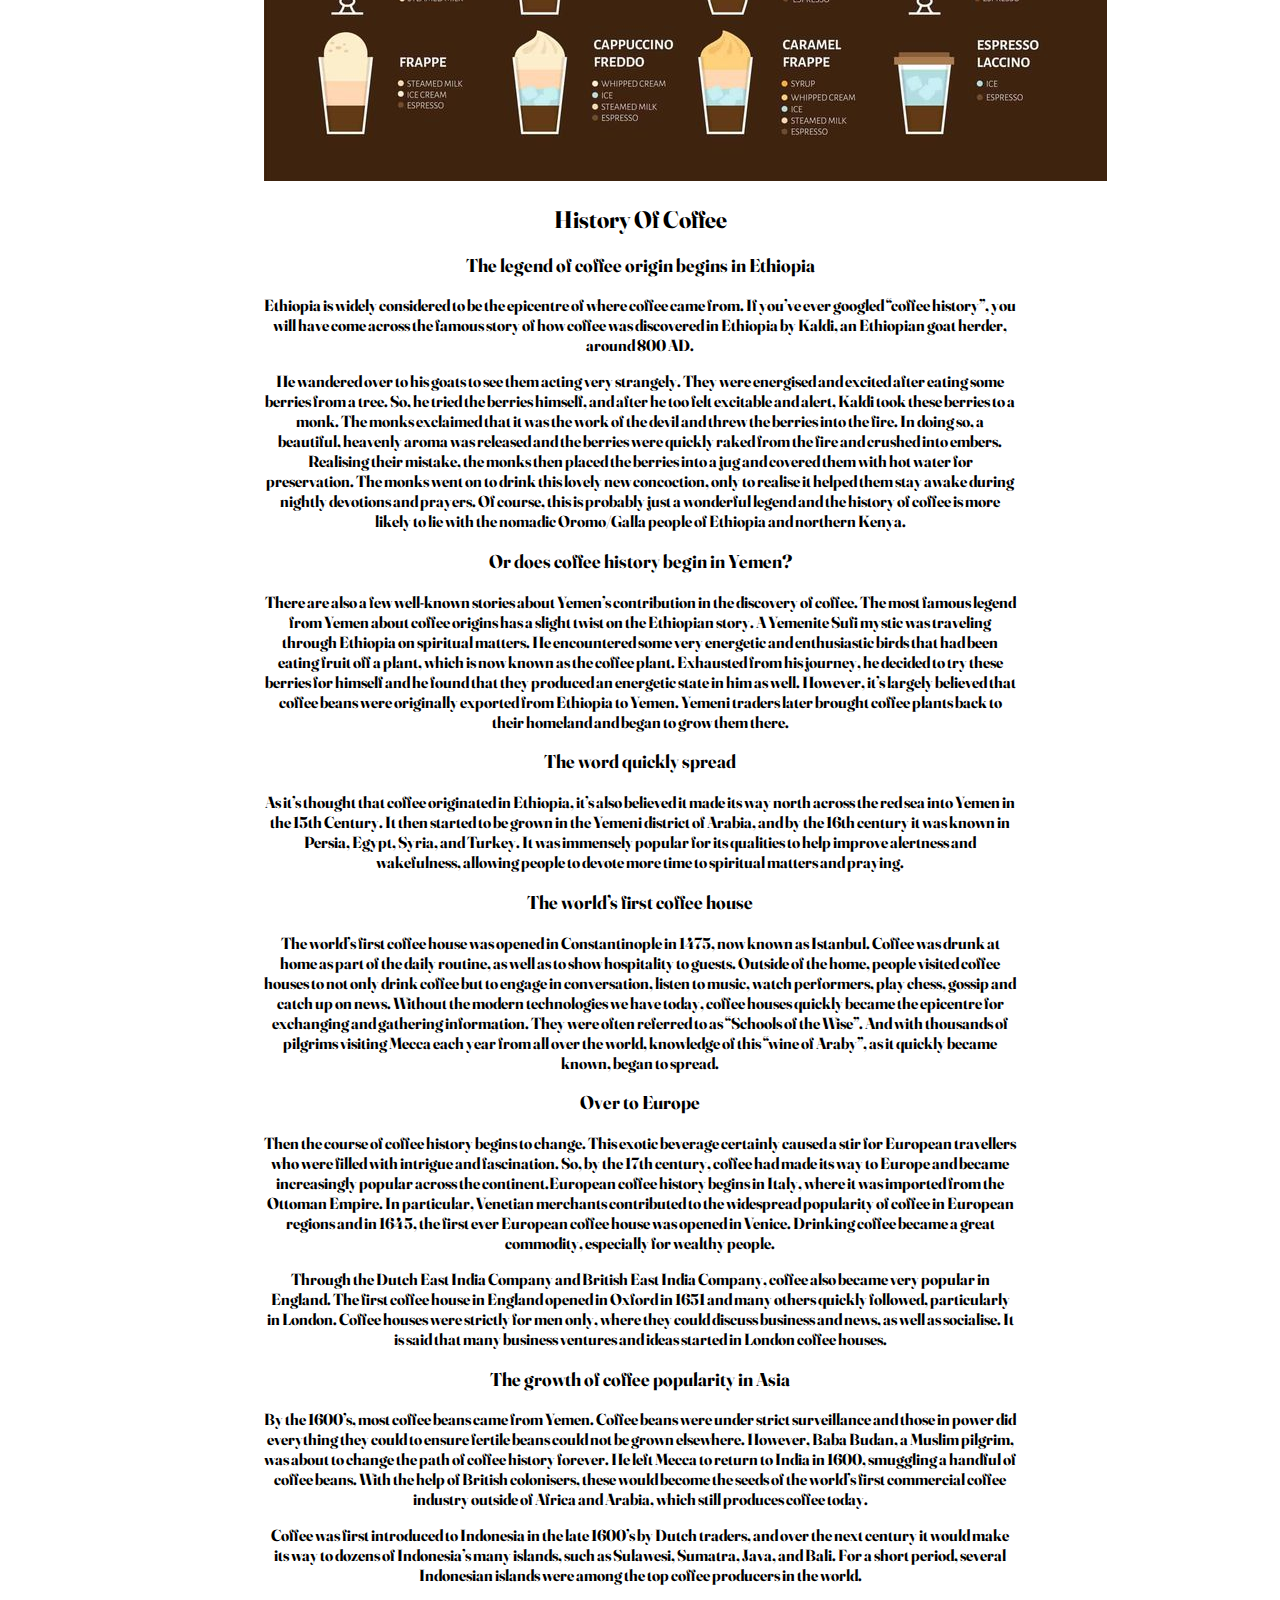
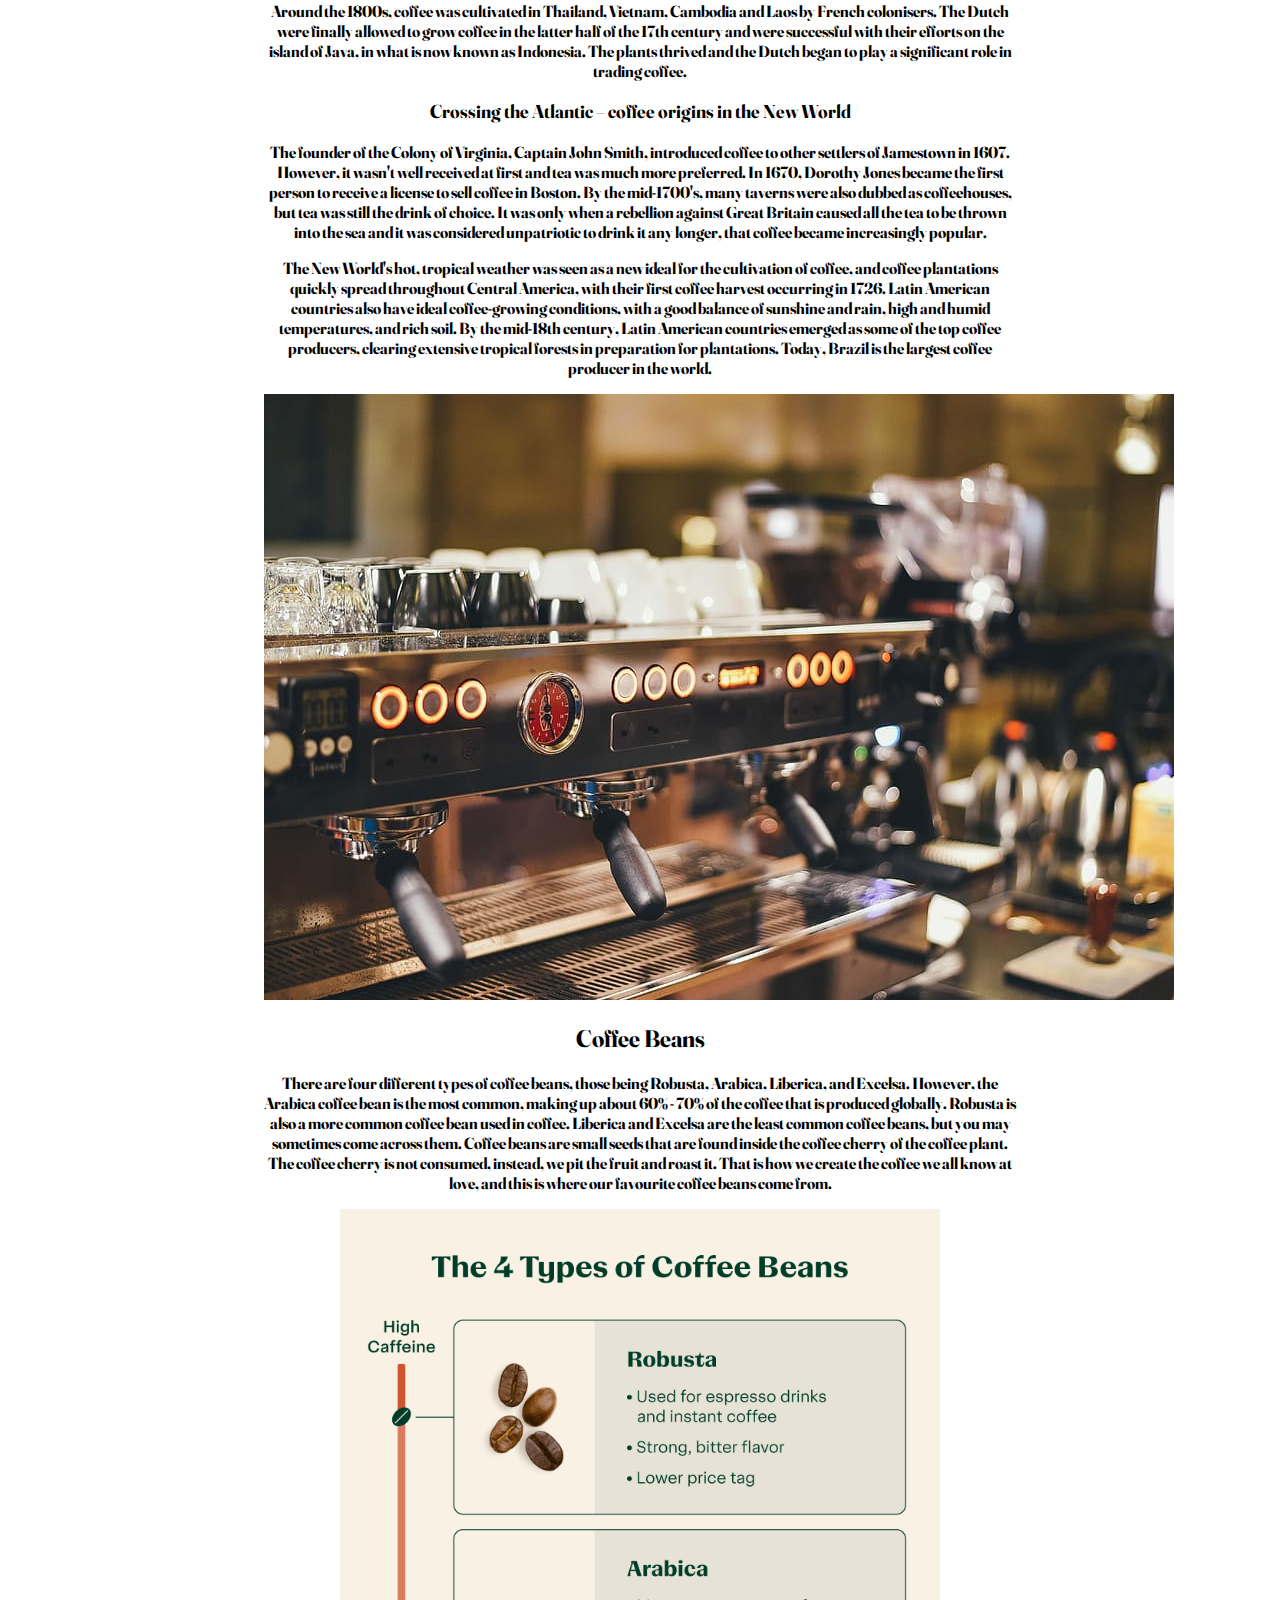
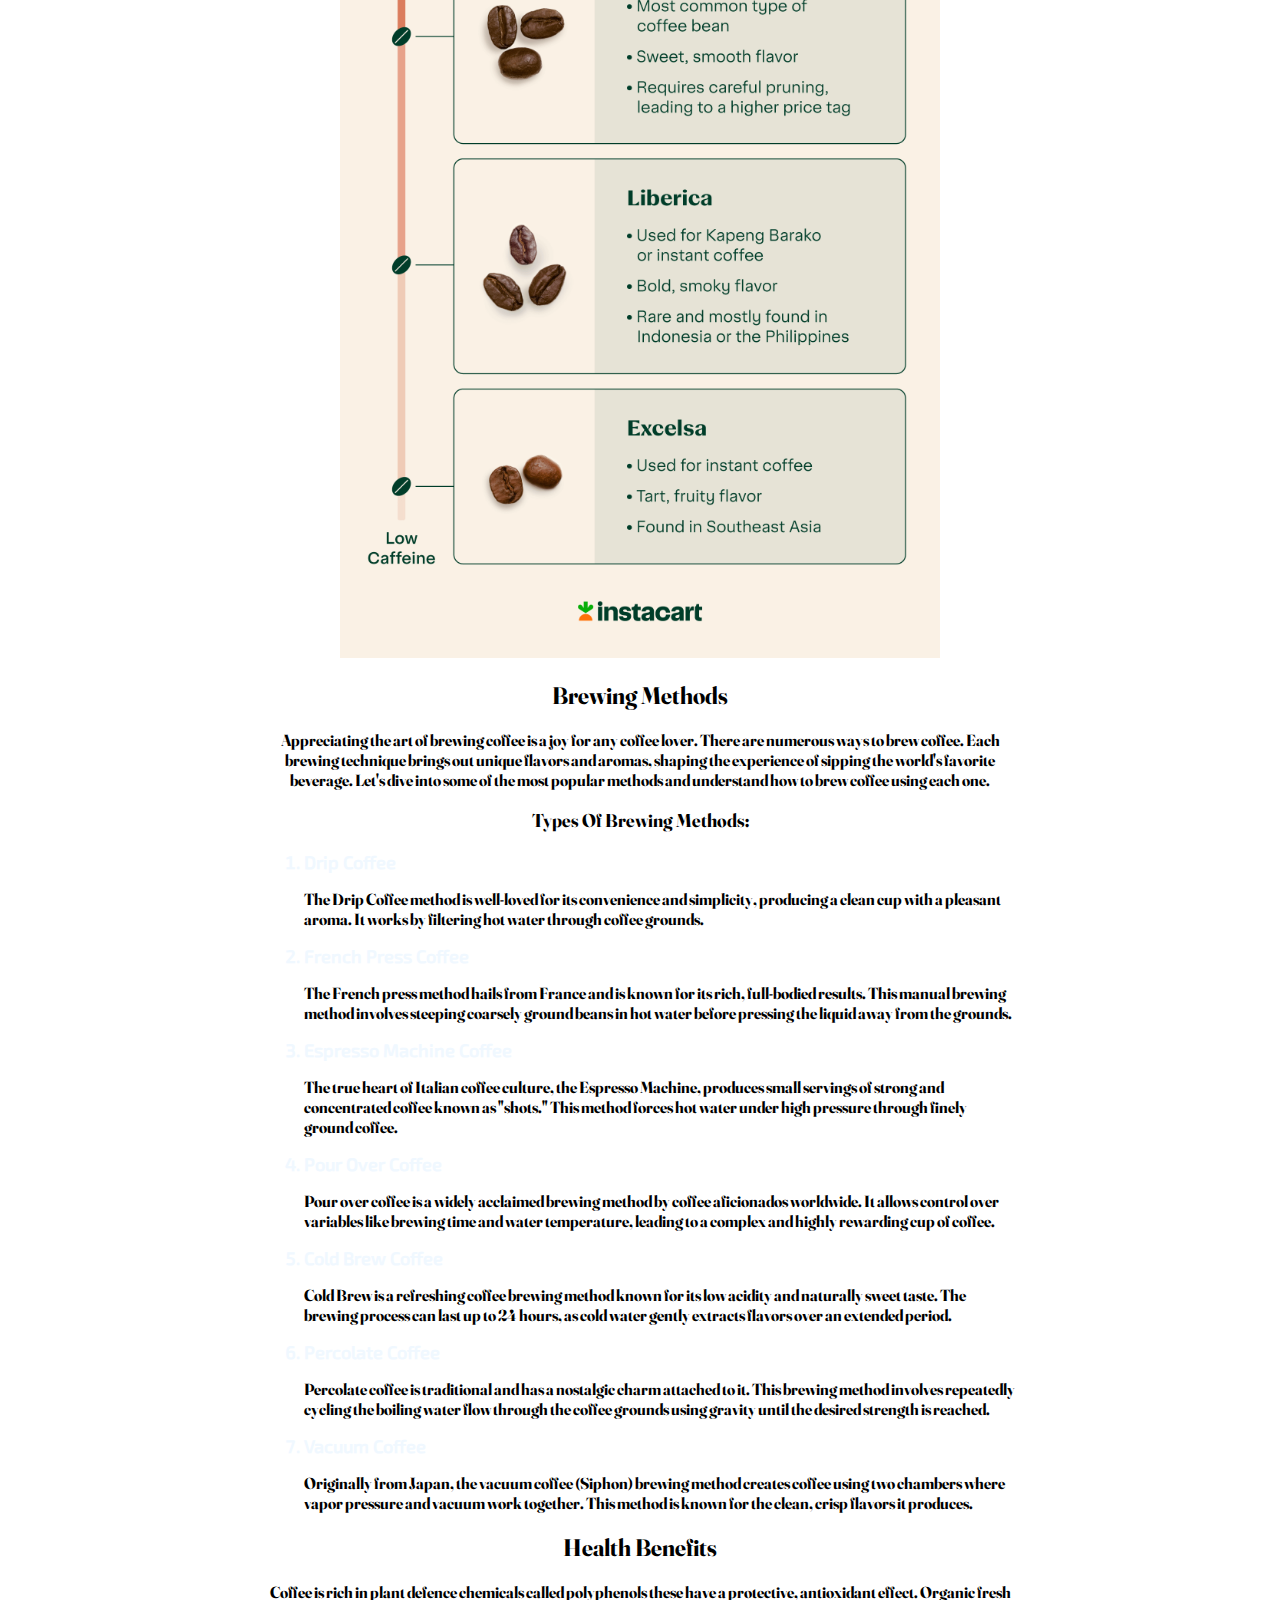
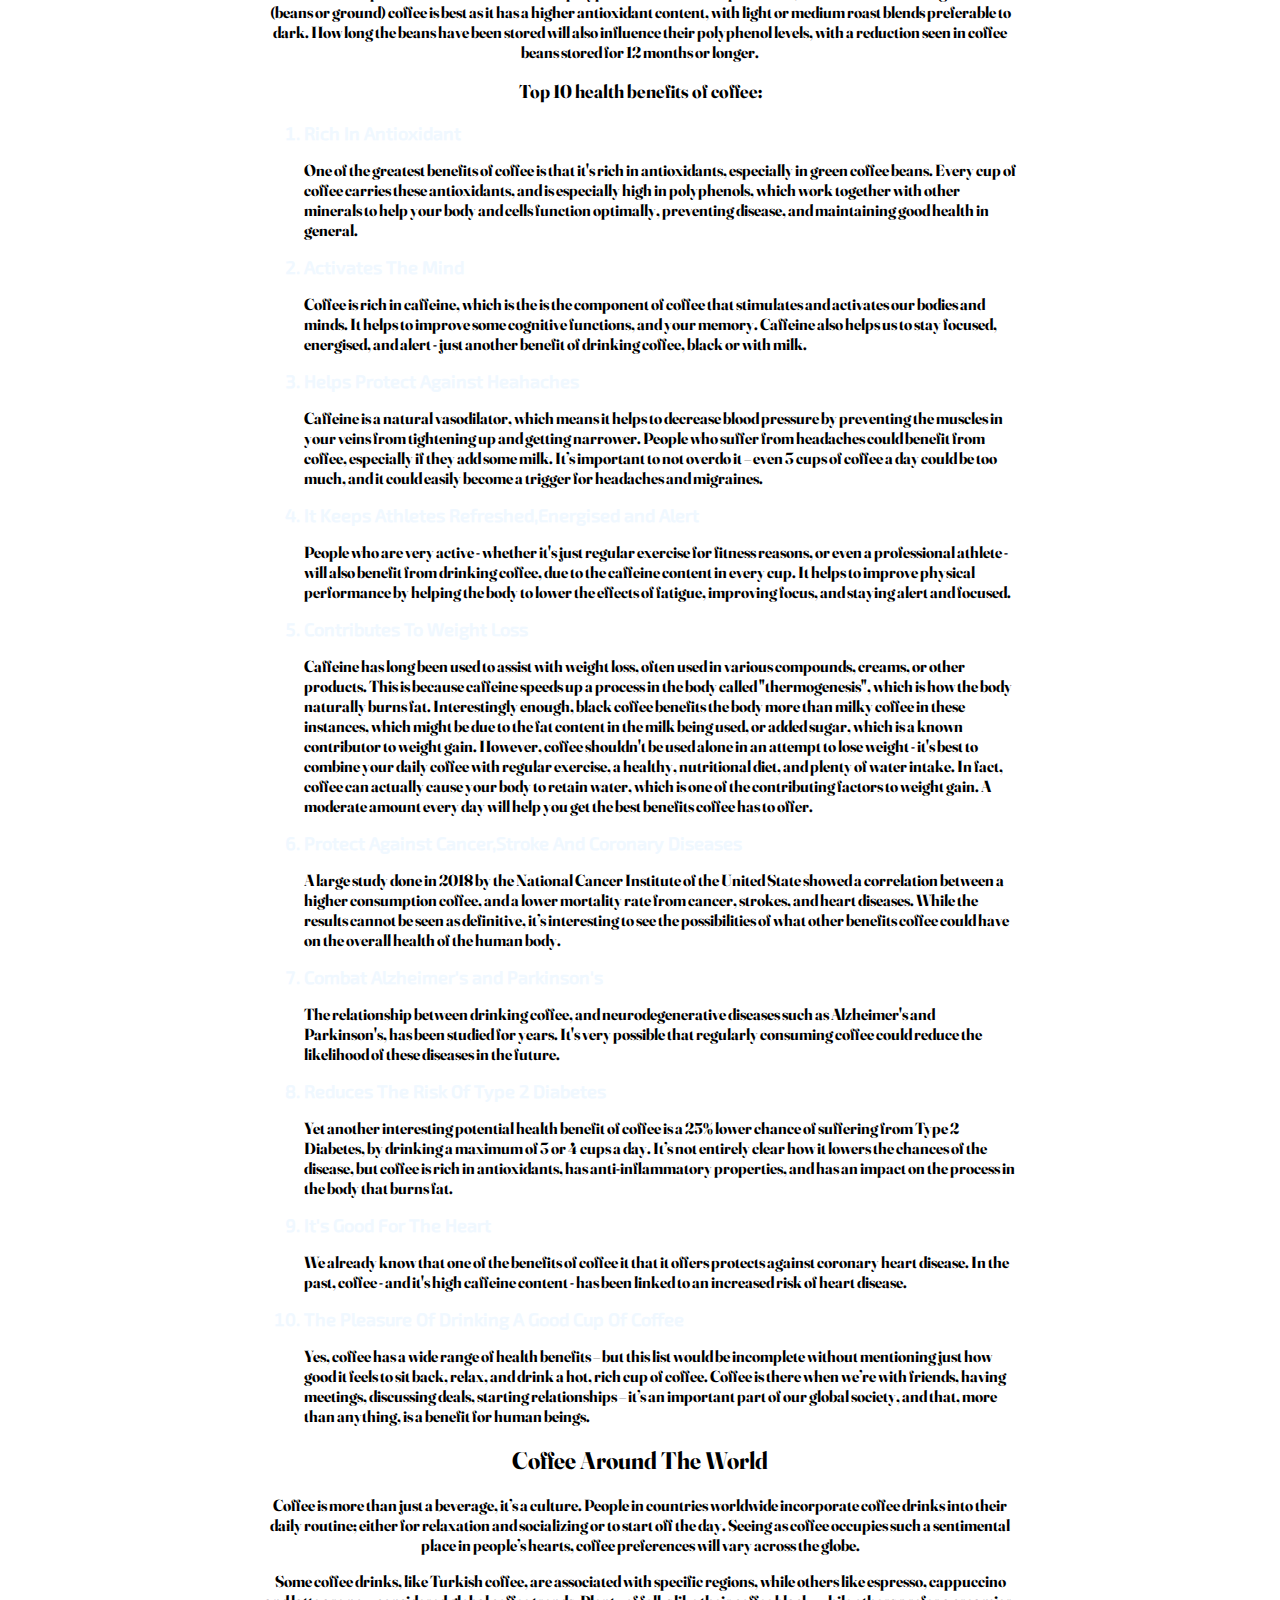
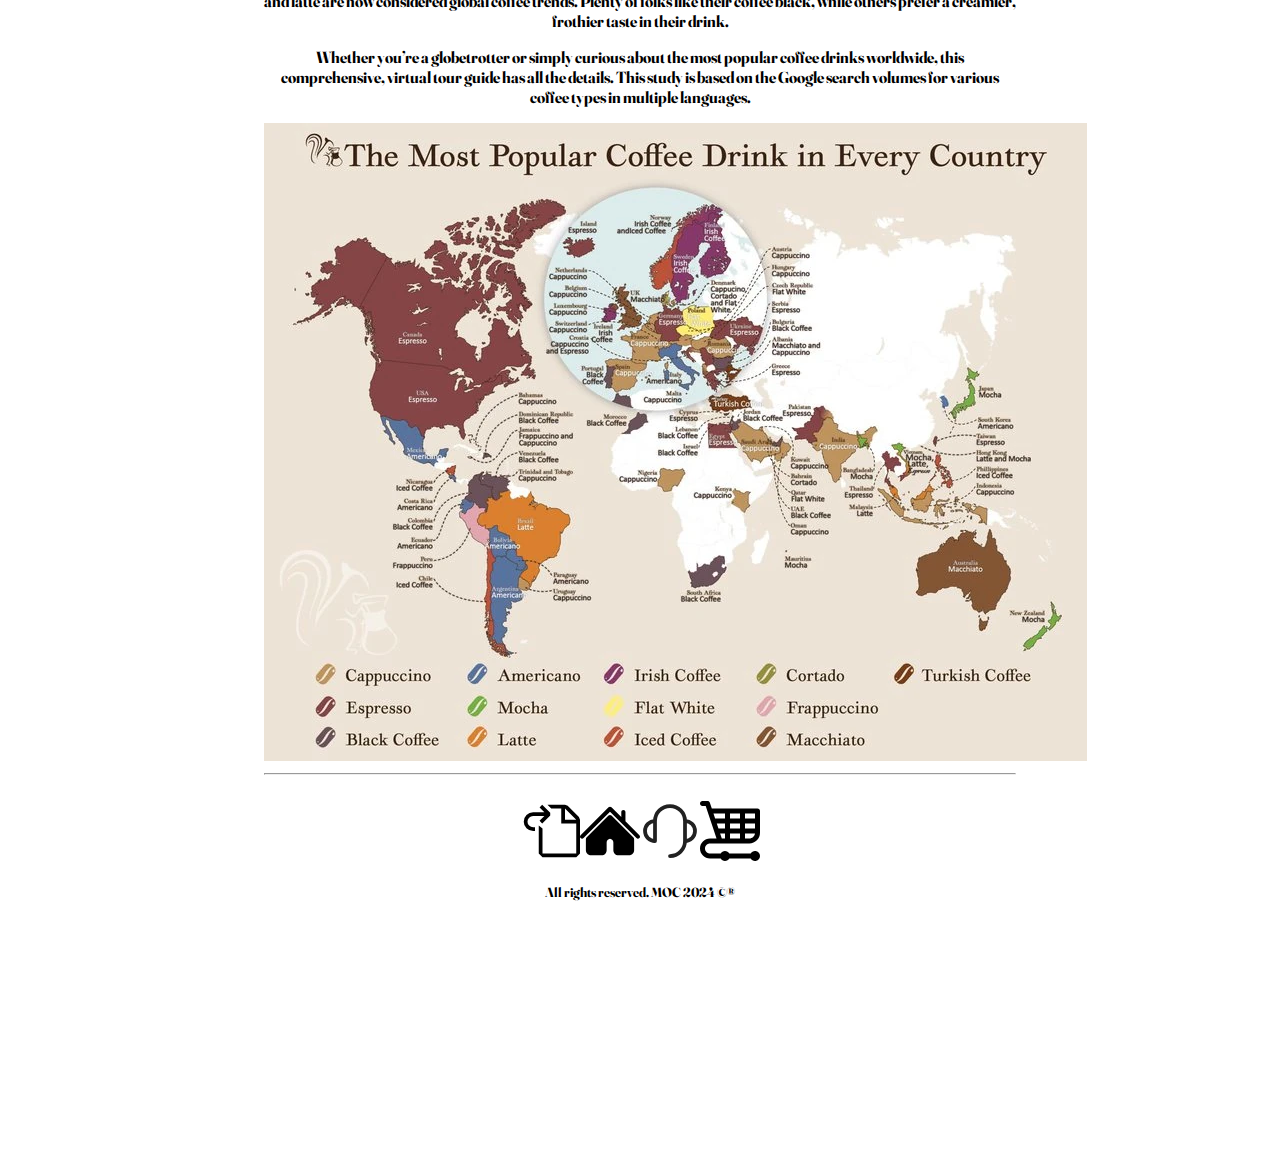
<file: Domasna 1.5 (Updated)/coffee-website/about.html>
<!DOCTYPE html>
<html lang="en">

<head>
    <meta charset="UTF-8">
    <meta name="viewport" content="width=device-width, initial-scale=1.0">
    <title>About Coffee</title>
    <link rel="stylesheet" href="styles/style.css">
</head>

<body>
    <header>
        <h1>Everything you need to know about Coffee</h1>
        <a href="index.html"><img src="img/Coffee-Beans.svg" alt="CoffeeBean" loading="eager" width="300"></a>
        <nav>
            <ul type="circle">
                <li><a href="#typesofcoffee">Types Of Coffee</a></li>
                <li><a href="#historyofcoffee">History Of Coffee</a></li>
                <li><a href="#coffeebeans">Coffee Beans</a></li>
                <li><a href="#brewingmethods">Brewing Methods</a></li>
                <li><a href="#healthbenefits">Health Benefits</a></li>
                <li><a href="#coffeearoundtheworld">Coffee Around The World</a></li>
            </ul>
        </nav>
    </header>
    <main>
        <section>
            <article>
                <h2 id="typesofcoffee">Types Of Coffee</h2>
                <p>Coffee drinks are made by brewing water with ground coffee beans. The brewing is either done slowly,
                    by drip, filter, French press, moka pot or percolator, or done very quickly, under pressure, by an
                    espresso machine. When put under the pressure of an espresso machine, the coffee is termed espresso,
                    while slow-brewed coffees are generally termed brewed coffee. While all coffee drinks are based on
                    either coffee or espresso, some drinks add milk or cream, some are made with steamed milk or
                    non-dairy milks, or add water (like the americano). Upon milk additions, coffee's flavor can vary
                    with different syrups or sweeteners, alcoholic liqueurs, and even combinations of coffee with
                    espresso or tea.There are many variations to the basic coffee or espresso bases.</p>
                <img src="img/CoffeeTypes.jpg" alt="Types Of Coffee" loading="eager">
            </article>
            <article>
                <h2 id="historyofcoffee">History Of Coffee</h2>
                <h3>The legend of coffee origin begins in Ethiopia</h3>
                <p>Ethiopia is widely considered to be the epicentre of where coffee came from. If you’ve ever googled
                    “coffee history”, you will have come across the famous story of how coffee was discovered in
                    Ethiopia by Kaldi, an Ethiopian goat herder, around 800 AD.</p>
                <p>He wandered over to his goats to see them acting very strangely. They were energised and excited
                    after eating some berries from a tree. So, he tried the berries himself, and after he too felt
                    excitable and alert, Kaldi took these berries to a monk. The monks exclaimed that it was the work of
                    the devil and threw the berries into the fire. In doing so, a beautiful, heavenly aroma was released
                    and the berries were quickly raked from the fire and crushed into embers. Realising their mistake,
                    the monks then placed the berries into a jug and covered them with hot water for preservation. The
                    monks went on to drink this lovely new concoction, only to realise it helped them stay awake during
                    nightly devotions and prayers. Of course, this is probably just a wonderful legend and the history
                    of coffee is more likely to lie with the nomadic Oromo/Galla people of Ethiopia and northern Kenya.
                </p>
                <h3>Or does coffee history begin in Yemen?</h3>
                <p>There are also a few well-known stories about Yemen’s contribution in the discovery of coffee. The
                    most famous legend from Yemen about coffee origins has a slight twist on the Ethiopian story. A
                    Yemenite Sufi mystic was traveling through Ethiopia on spiritual matters. He encountered some very
                    energetic and enthusiastic birds that had been eating fruit off a plant, which is now known as the
                    coffee plant. Exhausted from his journey, he decided to try these berries for himself and he found
                    that they produced an energetic state in him as well. However, it’s largely believed that coffee
                    beans were originally exported from Ethiopia to Yemen. Yemeni traders later brought coffee plants
                    back to their homeland and began to grow them there.</p>
                <h3>The word quickly spread</h3>
                <p>As it’s thought that coffee originated in Ethiopia, it’s also believed it made its way north across
                    the red sea into Yemen in the 15th Century. It then started to be grown in the Yemeni district of
                    Arabia, and by the 16th century it was known in Persia, Egypt, Syria, and Turkey. It was immensely
                    popular for its qualities to help improve alertness and wakefulness, allowing people to devote more
                    time to spiritual matters and praying.</p>
                <h3>The world’s first coffee house</h3>
                <p>The world’s first coffee house was opened in Constantinople in 1475, now known as Istanbul. Coffee
                    was drunk at home as part of the daily routine, as well as to show hospitality to guests. Outside of
                    the home, people visited coffee houses to not only drink coffee but to engage in conversation,
                    listen to music, watch performers, play chess, gossip and catch up on news. Without the modern
                    technologies we have today, coffee houses quickly became the epicentre for exchanging and gathering
                    information. They were often referred to as “Schools of the Wise”. And with thousands of pilgrims
                    visiting Mecca each year from all over the world, knowledge of this “wine of Araby”, as it quickly
                    became known, began to spread.</p>
                <h3>Over to Europe</h3>
                <p>Then the course of coffee history begins to change. This exotic beverage certainly caused a stir for
                    European travellers who were filled with intrigue and fascination. So, by the 17th century, coffee
                    had made its way to Europe and became increasingly popular across the continent.European coffee
                    history begins in Italy, where it was imported from the Ottoman Empire. In particular, Venetian
                    merchants contributed to the widespread popularity of coffee in European regions and in 1645, the
                    first ever European coffee house was opened in Venice. Drinking coffee became a great commodity,
                    especially for wealthy people.</p>
                <p>Through the Dutch East India Company and British East India Company, coffee also became very popular
                    in England. The first coffee house in England opened in Oxford in 1651 and many others quickly
                    followed, particularly in London. Coffee houses were strictly for men only, where they could discuss
                    business and news, as well as socialise. It is said that many business ventures and ideas started in
                    London coffee houses.</p>
                <h3>The growth of coffee popularity in Asia</h3>
                <p>By the 1600’s, most coffee beans came from Yemen. Coffee beans were under strict surveillance and
                    those in power did everything they could to ensure fertile beans could not be grown elsewhere.
                    However, Baba Budan, a Muslim pilgrim, was about to change the path of coffee history forever. He
                    left Mecca to return to India in 1600, smuggling a handful of coffee beans. With the help of British
                    colonisers, these would become the seeds of the world’s first commercial coffee industry outside of
                    Africa and Arabia, which still produces coffee today.</p>
                <p>Coffee was first introduced to Indonesia in the late 1600’s by Dutch traders, and over the next
                    century it would make its way to dozens of Indonesia’s many islands, such as Sulawesi, Sumatra,
                    Java, and Bali. For a short period, several Indonesian islands were among the top coffee producers
                    in the world.</p>
                <p>Around the 1800s, coffee was cultivated in Thailand, Vietnam, Cambodia and Laos by French colonisers.
                    The Dutch were finally allowed to grow coffee in the latter half of the 17th century and were
                    successful with their efforts on the island of Java, in what is now known as Indonesia. The plants
                    thrived and the Dutch began to play a significant role in trading coffee.</p>
                <h3>Crossing the Atlantic – coffee origins in the New World</h3>
                <p>The founder of the Colony of Virginia, Captain John Smith, introduced coffee to other settlers of
                    Jamestown in 1607. However, it wasn't well received at first and tea was much more preferred. In
                    1670, Dorothy Jones became the first person to receive a license to sell coffee in Boston. By the
                    mid-1700's, many taverns were also dubbed as coffeehouses, but tea was still the drink of choice. It
                    was only when a rebellion against Great Britain caused all the tea to be thrown into the sea and it
                    was considered unpatriotic to drink it any longer, that coffee became increasingly popular.</p>
                <p>The New World's hot, tropical weather was seen as a new ideal for the cultivation of coffee, and
                    coffee plantations quickly spread throughout Central America, with their first coffee harvest
                    occurring in 1726. Latin American countries also have ideal coffee-growing conditions, with a good
                    balance of sunshine and rain, high and humid temperatures, and rich soil. By the mid-18th century,
                    Latin American countries emerged as some of the top coffee producers, clearing extensive tropical
                    forests in preparation for plantations. Today, Brazil is the largest coffee producer in the world.
                </p>
                <img src="img/esspreso-machine.jpg" alt="Esspreso-Machine" loading="eager">
            </article>
            <article>
                <h2 id="coffeebeans">Coffee Beans</h2>
                <p>There are four different types of coffee beans, those being Robusta, Arabica, Liberica, and Excelsa.
                    However, the Arabica coffee bean is the most common, making up about 60% - 70% of the coffee that is
                    produced globally. Robusta is also a more common coffee bean used in coffee. Liberica and Excelsa
                    are the least common coffee beans, but you may sometimes come across them. Coffee beans are small
                    seeds that are found inside the coffee cherry of the coffee plant. The coffee cherry is not
                    consumed, instead, we pit the fruit and roast it. That is how we create the coffee we all know at
                    love, and this is where our favourite coffee beans come from.</p>
                <img src="img/types-of-beans.png" alt="TypesOfBeans" loading="eager" width="600"
                    title="Types Of Coffee Beans">
            </article>
            <article>
                <h2 id="brewingmethods">Brewing Methods</h2>
                <p>Appreciating the art of brewing coffee is a joy for any coffee lover. There are numerous ways to brew
                    coffee. Each brewing technique brings out unique flavors and aromas, shaping the experience of
                    sipping the world's favorite beverage. Let's dive into some of the most popular methods and
                    understand how to brew coffee using each one.</p>
                <h3>Types Of Brewing Methods:</h3>
                <ol type="1">
                    <li>Drip Coffee</li>
                    <p>The Drip Coffee method is well-loved for its convenience and simplicity, producing a clean cup
                        with a pleasant aroma. It works by filtering hot water through coffee grounds.</p>
                    <li>French Press Coffee</li>
                    <p>The French press method hails from France and is known for its rich, full-bodied results. This
                        manual brewing method involves steeping coarsely ground beans in hot water before pressing the
                        liquid away from the grounds.</p>
                    <li>Espresso Machine Coffee</li>
                    <p>The true heart of Italian coffee culture, the Espresso Machine, produces small servings of strong
                        and concentrated coffee known as "shots." This method forces hot water under high pressure
                        through finely ground coffee.</p>
                    <li>Pour Over Coffee</li>
                    <p>Pour over coffee is a widely acclaimed brewing method by coffee aficionados worldwide. It allows
                        control over variables like brewing time and water temperature, leading to a complex and highly
                        rewarding cup of coffee.</p>
                    <li>Cold Brew Coffee</li>
                    <p>Cold Brew is a refreshing coffee brewing method known for its low acidity and naturally sweet
                        taste. The brewing process can last up to 24 hours, as cold water gently extracts flavors over
                        an extended period.</p>
                    <li>Percolate Coffee</li>
                    <p>Percolate coffee is traditional and has a nostalgic charm attached to it. This brewing method
                        involves repeatedly cycling the boiling water flow through the coffee grounds using gravity
                        until the desired strength is reached.</p>
                    <li>Vacuum Coffee</li>
                    <p>Originally from Japan, the vacuum coffee (Siphon) brewing method creates coffee using two
                        chambers where vapor pressure and vacuum work together. This method is known for the clean,
                        crisp flavors it produces.</p>
                </ol>
            </article>
            <article>
                <h2 id="healthbenefits">Health Benefits</h2>
                <p>Coffee is rich in plant defence chemicals called polyphenols these have a protective, antioxidant
                    effect. Organic fresh (beans or ground) coffee is best as it has a higher antioxidant content, with
                    light or medium roast blends preferable to dark. How long the beans have been stored will also
                    influence their polyphenol levels, with a reduction seen in coffee beans stored for 12 months or
                    longer.</p>
                <h3>Top 10 health benefits of coffee:</h3>
                <ol type="1">
                    <li>Rich In Antioxidant</li>
                    <p>One of the greatest benefits of coffee is that it's rich in antioxidants, especially in green
                        coffee beans. Every cup of coffee carries these antioxidants, and is especially high in
                        polyphenols, which work together with other minerals to help your body and cells function
                        optimally, preventing disease, and maintaining good health in general.</p>
                    <li>Activates The Mind</li>
                    <p>Coffee is rich in caffeine, which is the is the component of coffee that stimulates and activates
                        our bodies and minds. It helps to improve some cognitive functions, and your memory. Caffeine
                        also helps us to stay focused, energised, and alert - just another benefit of drinking coffee,
                        black or with milk.</p>
                    <li>Helps Protect Against Heahaches</li>
                    <p>Caffeine is a natural vasodilator, which means it helps to decrease blood pressure by preventing
                        the muscles in your veins from tightening up and getting narrower. People who suffer from
                        headaches could benefit from coffee, especially if they add some milk. It’s important to not
                        overdo it – even 3 cups of coffee a day could be too much, and it could easily become a trigger
                        for headaches and migraines.</p>
                    <li>It Keeps Athletes Refreshed,Energised and Alert</li>
                    <p>People who are very active - whether it's just regular exercise for fitness reasons, or even a
                        professional athlete - will also benefit from drinking coffee, due to the caffeine content in
                        every cup. It helps to improve physical performance by helping the body to lower the effects of
                        fatigue, improving focus, and staying alert and focused.</p>
                    <li>Contributes To Weight Loss</li>
                    <p>Caffeine has long been used to assist with weight loss, often used in various compounds, creams,
                        or other products. This is because caffeine speeds up a process in the body called
                        "thermogenesis", which is how the body naturally burns fat. Interestingly enough, black coffee
                        benefits the body more than milky coffee in these instances, which might be due to the fat
                        content in the milk being used, or added sugar, which is a known contributor to weight gain.
                        However, coffee shouldn't be used alone in an attempt to lose weight - it's best to combine your
                        daily coffee with regular exercise, a healthy, nutritional diet, and plenty of water intake. In
                        fact, coffee can actually cause your body to retain water, which is one of the contributing
                        factors to weight gain. A moderate amount every day will help you get the best benefits coffee
                        has to offer.</p>
                    <li>Protect Against Cancer,Stroke And Coronary Diseases</li>
                    <p>A large study done in 2018 by the National Cancer Institute of the United State showed a
                        correlation between a higher consumption coffee, and a lower mortality rate from cancer,
                        strokes, and heart diseases. While the results cannot be seen as definitive, it’s interesting to
                        see the possibilities of what other benefits coffee could have on the overall health of the
                        human body.</p>
                    <li>Combat Alzheimer's and Parkinson's</li>
                    <p>The relationship between drinking coffee, and neurodegenerative diseases such as Alzheimer's and
                        Parkinson's, has been studied for years. It's very possible that regularly consuming coffee
                        could reduce the likelihood of these diseases in the future.</p>
                    <li>Reduces The Risk Of Type 2 Diabetes</li>
                    <p>Yet another interesting potential health benefit of coffee is a 25% lower chance of suffering
                        from Type 2 Diabetes, by drinking a maximum of 3 or 4 cups a day. It’s not entirely clear how it
                        lowers the chances of the disease, but coffee is rich in antioxidants, has anti-inflammatory
                        properties, and has an impact on the process in the body that burns fat.</p>
                    <li>It's Good For The Heart</li>
                    <p>We already know that one of the benefits of coffee it that it offers protects against coronary
                        heart disease. In the past, coffee - and it's high caffeine content - has been linked to an
                        increased risk of heart disease.</p>
                    <li>The Pleasure Of Drinking A Good Cup Of Coffee</li>
                    <p>Yes, coffee has a wide range of health benefits – but this list would be incomplete without
                        mentioning just how good it feels to sit back, relax, and drink a hot, rich cup of coffee.
                        Coffee is there when we’re with friends, having meetings, discussing deals, starting
                        relationships – it’s an important part of our global society, and that, more than anything, is a
                        benefit for human beings.</p>
                </ol>
            </article>
            <article>
                <h2 id="coffeearoundtheworld">Coffee Around The World</h2>
                <p>Coffee is more than just a beverage, it’s a culture. People in countries worldwide incorporate coffee
                    drinks into their daily routine; either for relaxation and socializing or to start off the day.
                    Seeing as coffee occupies such a sentimental place in people’s hearts, coffee preferences will vary
                    across the globe.</p>
                <p>Some coffee drinks, like Turkish coffee, are associated with specific regions, while others like
                    espresso, cappuccino and latte are now considered global coffee trends. Plenty of folks like their
                    coffee black, while others prefer a creamier, frothier taste in their drink.</p>
                <p>Whether you’re a globetrotter or simply curious about the most popular coffee drinks worldwide, this
                    comprehensive, virtual tour guide has all the details. This study is based on the Google search
                    volumes for various coffee types in multiple languages.</p>
                <img src="img/The-Most-Popular-Coffee-Drink-in-Every-Country-2048x1587.webp" alt="MostPoularDrinks"
                    loading="eager" title="World Map Of Most Popular Coffee Drinks In Every Country">
                <br>
                <hr><br>
            </article>
        </section>
    </main>
    <footer>
        <div><a href=""><img src="img/go-to top.svg" alt="GoToTop" width="60" title="Go to Top"></a><a
                href="../coffee-website/index.html"><img src="img/home-button.svg" alt="GoToHomePage" title="Go to Home"
                    width="60"></a><a href="contact.html"><img src="img/contact-us.svg" alt="ContactUs"
                    width="60"></a><a href="shop.html"><img src="img/webshop.svg" alt="WebShop" width="60"></a></div>
        <p><small>All rights reserved. MOC 2024 &copy;&reg;</small></p>
    </footer>
</body>

</html>
</file>
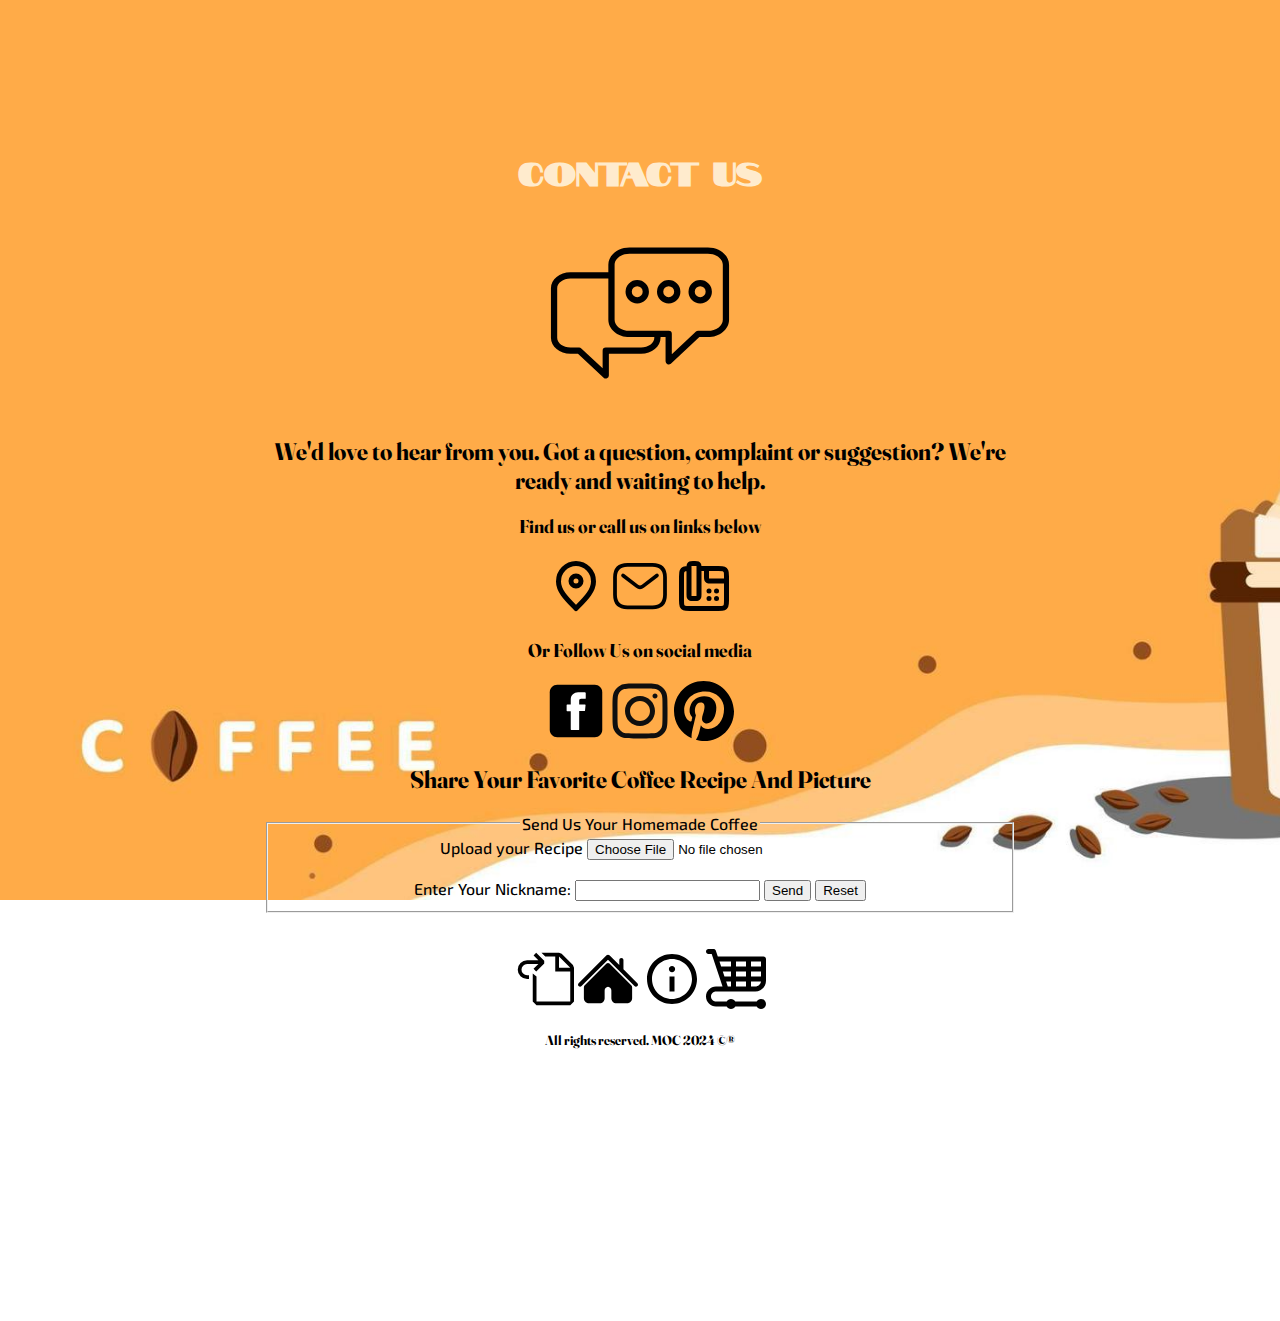
<file: Domasna 1.5 (Updated)/coffee-website/contact.html>
<!DOCTYPE html>
<html lang="en">

<head>
    <meta charset="UTF-8">
    <meta name="viewport" content="width=device-width, initial-scale=1.0">
    <title>Contact Us</title>
    <link rel="stylesheet" href="styles/style.css" type="text/css">
</head>

<body>
    <header>
        <h1>Contact Us</h1>
        <img src="img/message-clounds-v1.svg" alt="Message-cloudV1" loading="eager" width="200">

    </header>
    <main>
        <section>
            <article>
                <h2>We'd love to hear from you. Got a question, complaint or suggestion? We're ready and waiting to
                    help.</h2>
                <h3>Find us or call us on links below</h3>
                <a href="https://www.google.com/maps/place/Ministry+of+Coffee/@34.0618811,-118.4438089,167m/data=!3m1!1e3!4m14!1m7!3m6!1s0x80c2c789407b7d9f:0xfffad3d71c9f0893!2sMinistry+of+Coffee+-+USC!8m2!3d34.0250213!4d-118.2831033!16s%2Fg%2F11hrzcmg0v!3m5!1s0x80c2bc810d41cad7:0xa3833829061ce3d4!8m2!3d34.0619017!4d-118.44397!16s%2Fg%2F11f_f6mbfp!5m2!1e4!1e1?hl=mk&entry=ttu&g_ep=EgoyMDI0MTExNy4wIKXMDSoASAFQAw%3D%3D"
                    target="_blank"><img src="img/location-point.svg" alt="LocationPoint" loading="eager" width="60"
                        title="Find Us"></a>
                <a href="mailto:"><img src="img/email.svg" alt="Email" loading="eager" width="60"
                        title="Send Mails"></a>
                <a href="tel:+123456789"><img src="img/phone.svg" alt="Callus" loading="eager" width="60"
                        title="Call Us: +123456789"></a>
                <h3>Or Follow Us on social media</h3>
                <a href="https://www.facebook.com/" target="_blank"><img src="img/facebook-logo.svg" alt="FacebookIcon"
                        width="60" loading="eager" title="Like Us On Facebook"></a>
                <a href="https://www.instagram.com/" target="_blank"><img src="img/instagram-logo.svg"
                        alt="InstagramIcon" width="60" loading="eager" title="Follow Us On Instagram"></a>
                <a href="https://www.pinterest.com/"><img src="img/pinterest-logo.svg" alt="PinterestLogo" width="60"
                        loading="eager" title="Explore Us On Pinterest"></a>
            </article>
        </section>
        <section>
            <article>
                <h2>Share Your Favorite Coffee Recipe And Picture</h2>
                <form action="" method="post">
                    <fieldset>
                        <legend>Send Us Your Homemade Coffee</legend>
                        <label for="recipe-picture">Upload your Recipe</label>
                        <input type="file" id="recipe-picture" name="profilePicture" accept=".jpeg, .jpg, .png, .heif"
                            required><br><br>
                        <label for="nickname">Enter Your Nickname:</label>
                        <input type="text" id="nickname" required>
                        <button type="submit">Send</button>
                        <button type="reset">Reset</button>
                    </fieldset>
                </form>
            </article>
        </section><br><br>
    </main>
    <footer>
        <a href=""><img src="img/go-to top.svg" alt="Gototop" width="60" loading="eager" title="Go to top"></a>
        <a href="index.html"><img src="img/home-button.svg" alt="Homebutton" loading="eager" width="60"
                title="Home Page"></a>
        <a href="about.html"><img src="img/about-us.svg" alt="Aboutus" loading="eager" width="60" title="About Us"></a>
        <a href="shop.html"><img src="img/webshop.svg" alt="Webshop" loading="eager" width="60"
                title="Web Shop"></a><br>
        <p><small>All rights reserved. MOC 2024 &copy;&reg;</small></p>
    </footer>
</body>

</html>
</file>
<file: Domasna 1.5 (Updated)/coffee-website/styles/style.css>
@font-face {
    font-family: Notable;
    src: url(../fonts/Notable/Notable-Regular.ttf);
    font-style: normal    
}

@font-face {
    font-family: Dynalight;
    src: url(../fonts/Dynalight/Dynalight-Regular.ttf);
    font-style: normal;
    font-weight: normal;
}

@font-face {
    font-family: Dancing-Script;
    src: url(../fonts/Dancing-Script/DancingScript-Medium.ttf);
    font-style: normal;
    font-weight: normal;
}

@font-face {
    font-family: Fraunces;
    src: url(../fonts/Fraunces/static/Fraunces_144pt-Regular.ttf);
    font-style: normal;
    font-weight: normal;
}

@font-face {
    font-family: Fraunces;
    src: url(../fonts/Fraunces/static/Fraunces_144pt-Bold.ttf);
    font-style: normal;
    font-weight: bold;
}

@font-face {
    font-family: Exo;
    src: url(../fonts/Exo-2/static/Exo2-Medium.ttf);
    font-style: normal;
    font-weight: normal;
}

html {
    background-image: url(../img/background-drink-coffee-design-illustration-free-vector.jpg);
    background-size: cover;
    background-attachment: fixed;
    text-align: center;
    margin: 20%;margin-top: 10%;
}

h1 {
    font-family: Notable;
    font-size: xx-large;
    color: blanchedalmond;
}

q {
    font-family: Dynalight;
    font-weight: normal;
    font-style: normal;
    font-size: x-large;
}

h2,h3,h4 {
    font-family: Fraunces;
    font-style: normal;
    font-weight: bolder;
}

p {
    font-family: Fraunces;
    font-style: normal;
    font-weight: bold;
}

blockquote {
    font-family: Dancing-Script;
    font-style: normal;
    font-weight: normal;
    font-size: larger;
    text-align: right;
}

cite {
    font-weight: bold;
    
}

dt {
    font-family: Dynalight;
    font-weight: normal;
    font-style: normal;
    font-size: xx-large;
}

dd {
    font-family: Exo;
    font-style: normal;
    font-weight: normal;
}

a {
    text-decoration: none;
    font-family: 'Lucida Sans', 'Lucida Sans Regular', 'Lucida Grande', 'Lucida Sans Unicode', Geneva, Verdana, sans-serif;
    color: cornsilk;
}

a:hover {
    color: rgb(105, 62, 41);
}

a:focus {
    background-color: darkolivegreen;
}

ol,ul {
    text-align: left;
}

::selection {
    color: rgb(255, 255, 255);
    background: darkolivegreen;
}

li {
    font-family: Exo;
    font-size: large;
    font-weight: bold;
    text-align: left;
    color: aliceblue;
}

table , form {
    font-family: Exo;
    font-style: normal;
    font-weight: normal;
}

.coffeetable,td,th {
    border: 2px solid rgb(180, 105, 20);
}
</file>
